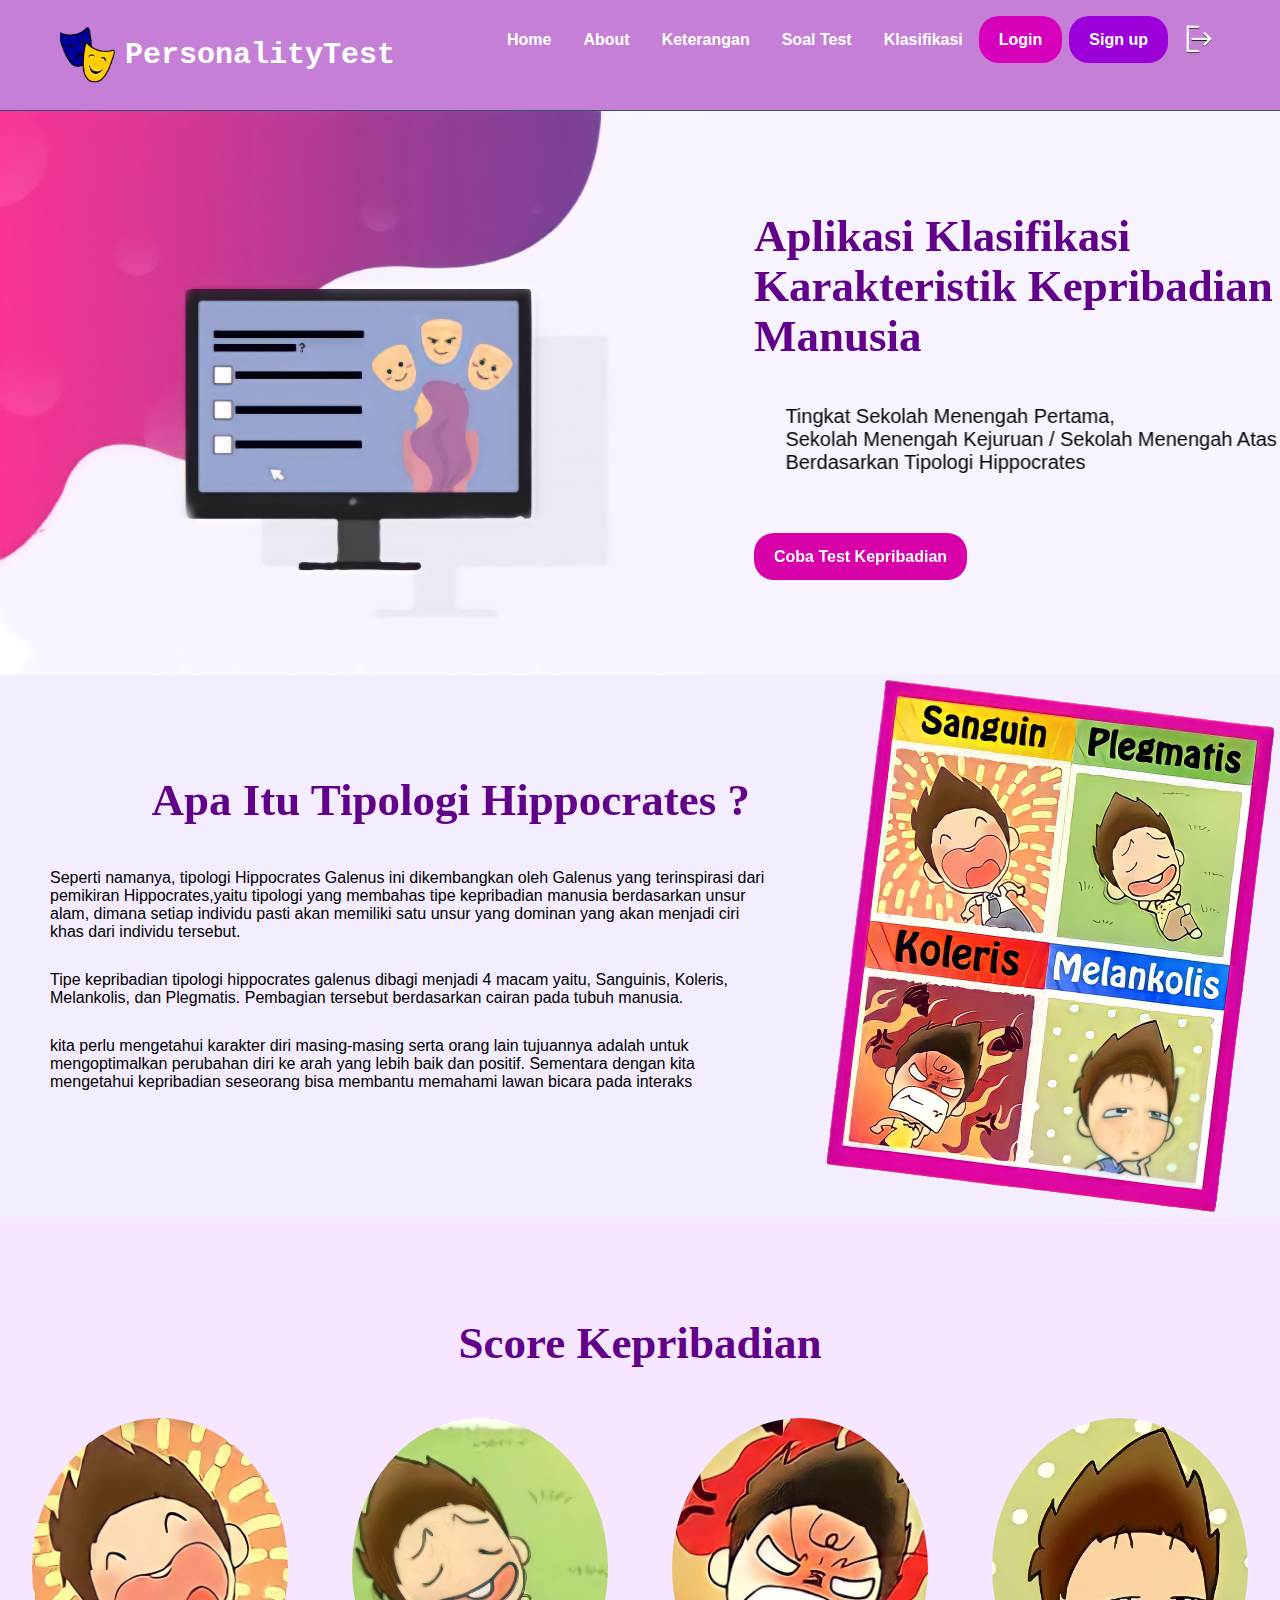
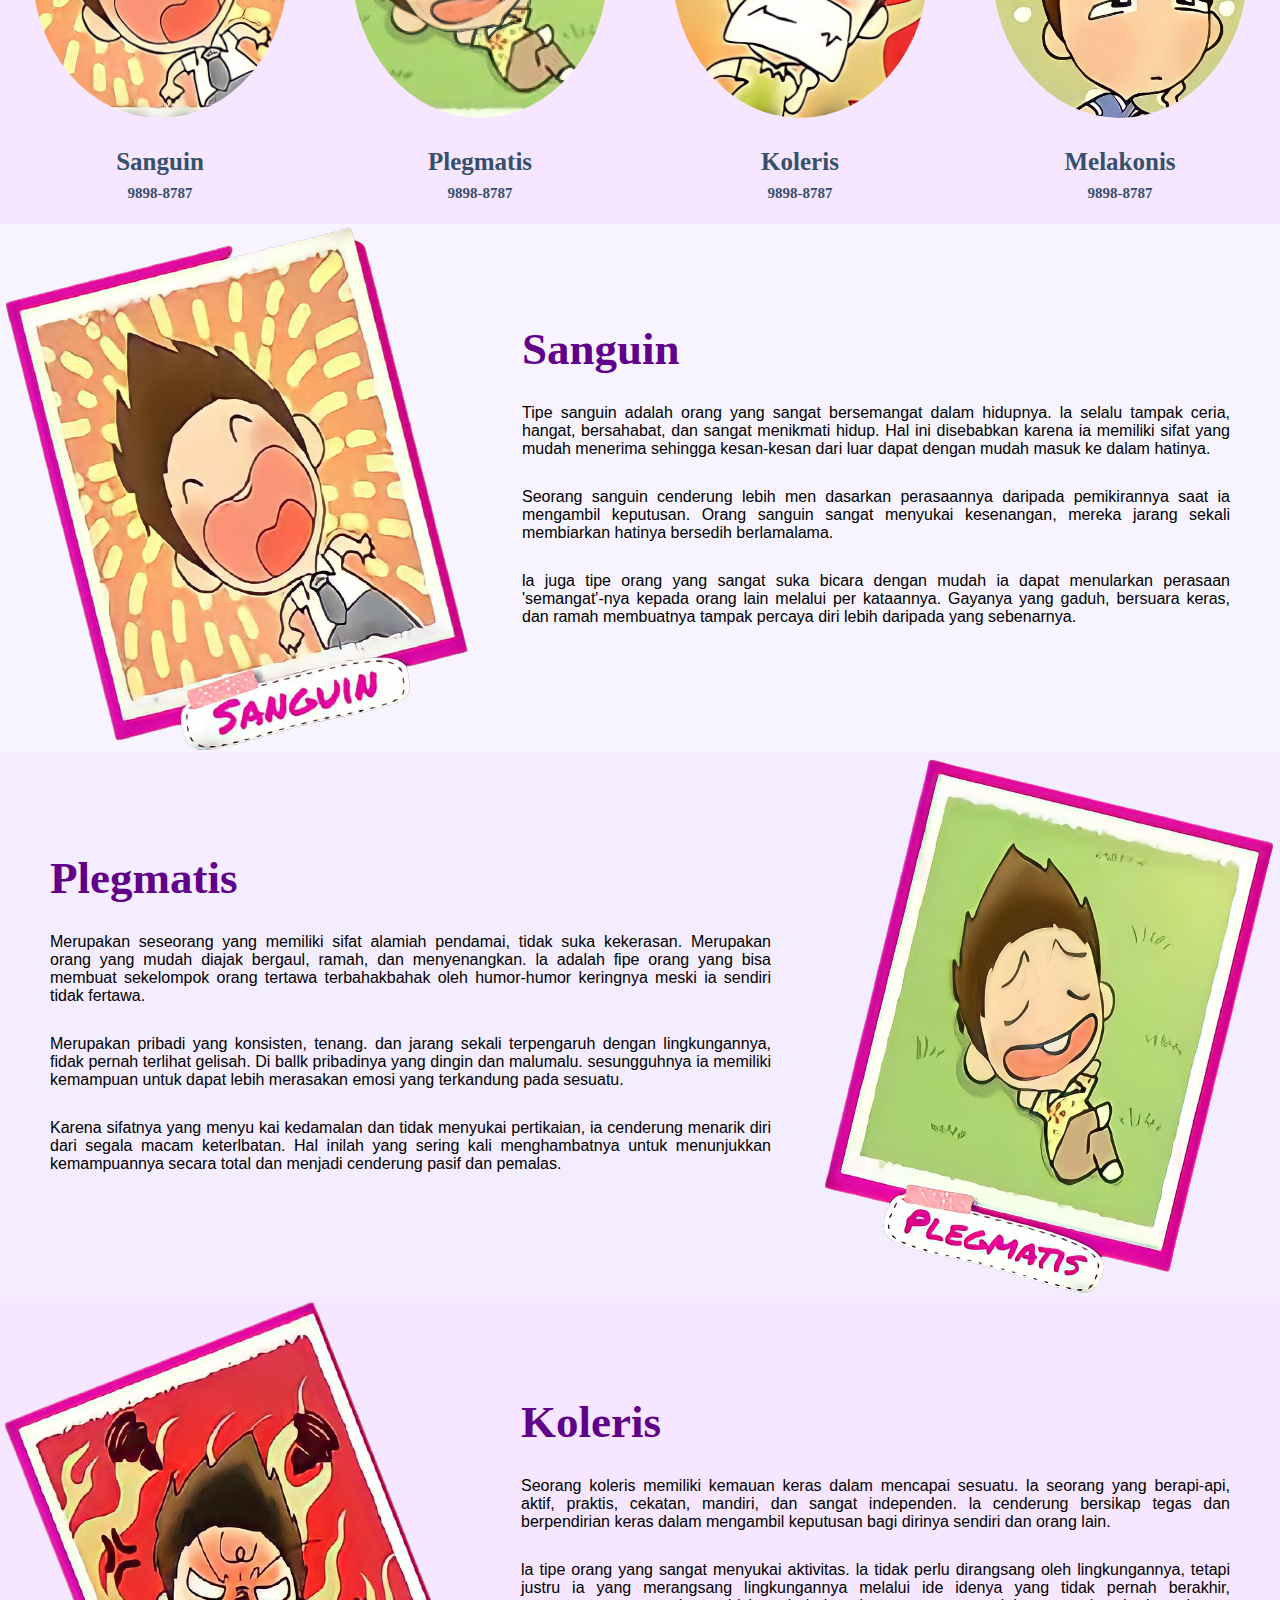
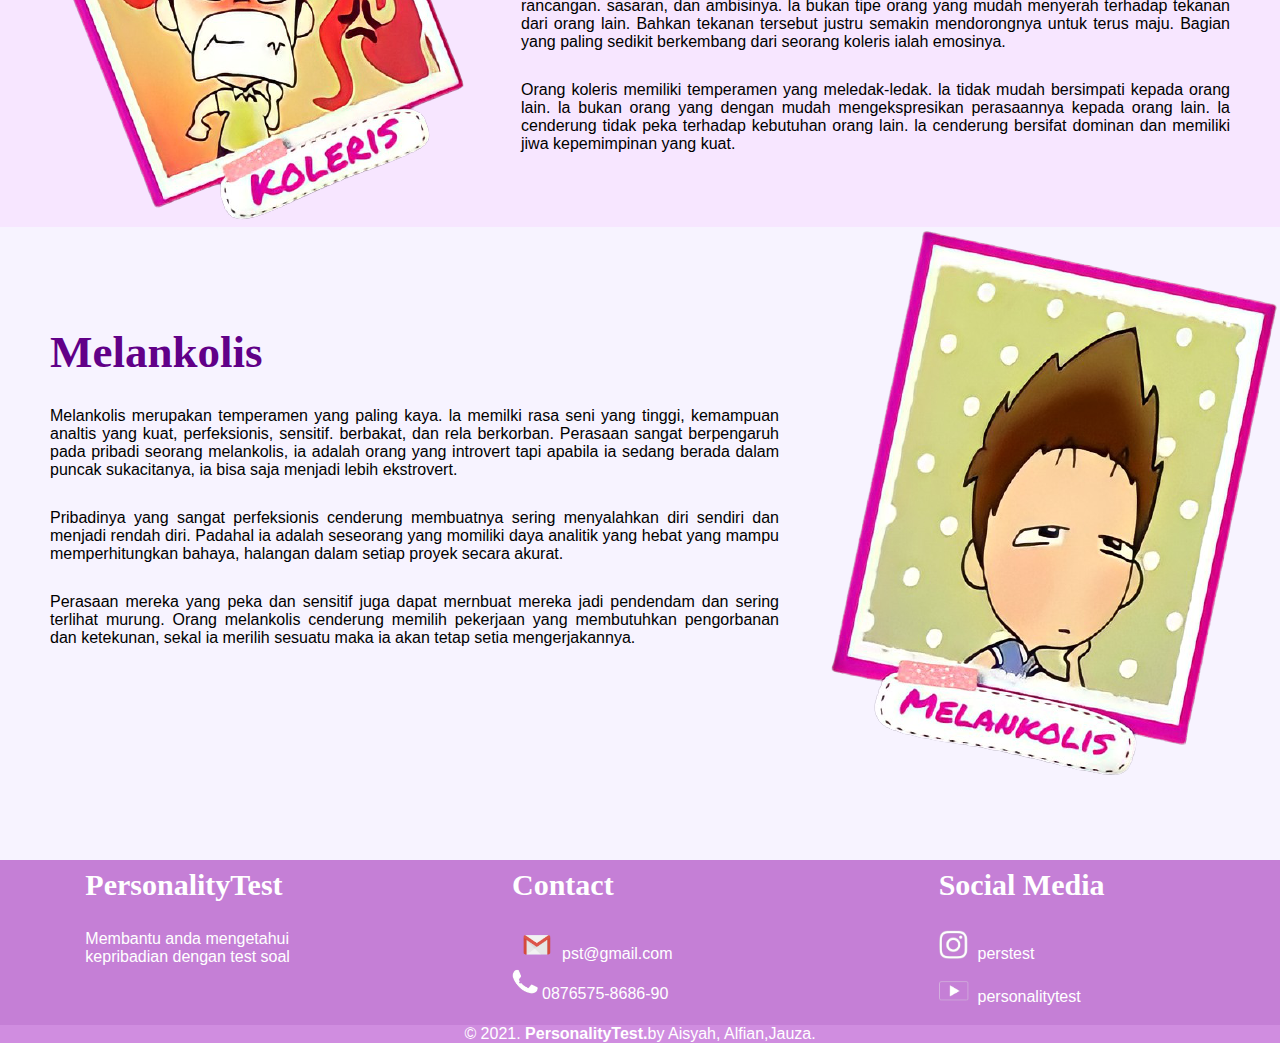
<file: index.html>
<!DOCTYPE html>
<html lang="en">

<head>
    <meta charset="UTF-8">
    <meta name="viewport" content="width=device-width, initial-scale=1.0">
    <title>PersonalityTest</title>
    <link rel="stylesheet" href="style.css">
    <link rel="stylesheet" href="https://cdnjs.cloudflare.com/ajax/libs/font-awesome/4.7.0/css/font-awesome.min.css">

</head>

<body style="background-color: rgb(247, 243, 255);">
    <nav>
        <div class="wrapper" style="background-color: rgb(197, 127, 214);">
            <div class="logo">
                <a href=''><img src="images/logo.png" alt="" width="55px" style="margin-left: 50px;"><span style="font-family: 'Courier New', Courier, monospace;color:white;">PersonalityTest</span></a>
            </div>
            <div class="menu">
                <ul>
                    <li><a href="">Home</a></li>
                    <li><a href="#courses">About</a></li>
                    <li><a href="#tutors">Keterangan</a></li>
                    <li><a href="soaltest.html">Soal Test</a></li>
                    <li><a href="klasifikasi.html">Klasifikasi</a></li>
                    <li><a href="login.html" class="tbl-biru" style="background-color: rgb(216, 1, 187);">Login</a></li>
                    <li><a href="signup.html" class="tbl-biru" style="background-color: rgb(155, 1, 216);margin-left:7px">Sign up</a></li>
                    <li>
                        <a href="index.html#home"><img src="images/logout.png" alt="" width="30px" style="margin-top: 23px;"></a>
                    </li>

                </ul>
            </div>
        </div>
    </nav>
    <div class="wrapper">
        <!-- untuk home -->
        <section id="home" style="background-color: rgb(247, 243, 255);">

            <img src="images/banner.jpg" style="width: 55%;">
            <div class="kolom">
                <marquee direction="left" behavior="slide" scrollamount="115" width="600px">
                    <h2 style="color: rgb(97, 0, 136);">Aplikasi Klasifikasi<br> Karakteristik Kepribadian <br>Manusia</h2>
                </marquee>
                <marquee direction="left" behavior="slide" scrollamount="80" width="800px">
                    <div class="animasi-teks">
                        <p style="font-size:20px">Tingkat Sekolah Menengah Pertama,<br> Sekolah Menengah Kejuruan / Sekolah Menengah Atas <br>Berdasarkan Tipologi Hippocrates
                            <p>
                </marquee>
                <marquee direction="left" behavior="slide" scrollamount="115" width="600px">
                    <span class="blink">  <p><a href="soaltest.html" class="tbl-pink" style="background-color: rgb(216, 1, 169);">Coba Test Kepribadian</a></p></span>
                    </div>
                </marquee>
        </section>

        <!-- untuk courses -->
        <section id="courses" style="background-color: rgb(244, 236, 255);">

            <div class="kolom">
                <marquee direction="right" behavior="slide" scrollamount="115" width="700px">
                    <h2 style="color: rgb(97, 0, 136);">Apa Itu Tipologi Hippocrates ?</h2>
                </marquee>

                <p>Seperti namanya, tipologi Hippocrates Galenus ini dikembangkan oleh Galenus yang terinspirasi dari pemikiran Hippocrates,yaitu tipologi yang membahas tipe kepribadian manusia berdasarkan unsur alam, dimana setiap individu pasti akan memiliki
                    satu unsur yang dominan yang akan menjadi ciri khas dari individu tersebut.</p>
                <p>Tipe kepribadian tipologi hippocrates galenus dibagi menjadi 4 macam yaitu, Sanguinis, Koleris, Melankolis, dan Plegmatis. Pembagian tersebut berdasarkan cairan pada tubuh manusia.</p>
                <p>kita perlu mengetahui karakter diri masing-masing serta orang lain tujuannya adalah untuk mengoptimalkan perubahan diri ke arah yang lebih baik dan positif. Sementara dengan kita mengetahui kepribadian seseorang bisa membantu memahami
                    lawan bicara pada interaks</p>

            </div>
            <img src="images/kp.png" style="height:50% ;">
        </section>

        <!-- untuk tutors -->
        <section id="tutors" style="background-color: rgb(247, 230, 255);">
            <div class="tengah">
                <div class="kolom">

                    <h2 style="color: rgb(97, 0, 136);">Score Kepribadian</h2>

                </div>

                <div class=" tutor-list ">
                    <div class="kartu-tutor ">
                        <span class="blink">
                        <div class="img-hover-zoom">
                            <a href="#sanguin">
                                <img src="images/1.jpg" />
                            </a>
                           
                        </div>
                        <p>Sanguin<br><span style="font-weight: 100px;
                            font-size: 15px;">9898-8787</span></p>
                    </div>
                    <div class="kartu-tutor ">
                        <span class="blink">
                        <div class="img-hover-zoom">
                            <a href="#plegmantis">
                                <img src="images/2.jpg" />
                            </a>
                        </div>
                        </span>

                        <p>Plegmatis<br><span style="font-weight: 100px;
                            font-size: 15px;">9898-8787</span></p>

                    </div>
                    <div class="kartu-tutor ">
                        <span class="blink">
                        <div class="img-hover-zoom">
                            <a href="#koleris">
                                <img src="images/3.jpg" /></a>
                        </div>
                        </span>
                        <p>Koleris<br><span style="font-weight: 100px;
                            font-size: 15px;">9898-8787</span></p>
                    </div>
                    <div class="kartu-tutor ">
                        <span class="blink">
                        <div class="img-hover-zoom">
                            <a href="#melankolis">
                                <img src="images/4.jpg" />
                            </a>
                        </div>
                        </span>
                        <p>Melakonis<br><span style="font-weight: 100px;
                            font-size: 15px;">9898-8787</span></p>
                    </div>
                </div>
            </div>
        </section>

        <!-- untuk sanguin -->
        <section id="sanguin" style="background-color: rgb(247, 243, 255);height:50% ;">
            <img src="images/sanguin.png" style="height:50% ;">
            <div class="kolom">

                <h2 style="color: rgb(97, 0, 136);">Sanguin</h2>


                <p style="text-align: justify;">Tipe sanguin adalah orang yang sangat bersemangat dalam hidupnya. la selalu tampak ceria, hangat, bersahabat, dan sangat menikmati hidup. Hal ini disebabkan karena ia memiliki sifat yang mudah menerima sehingga kesan-kesan dari luar dapat
                    dengan mudah masuk ke dalam hatinya.</p>
                <p style="text-align: justify;">Seorang sanguin cenderung lebih men dasarkan perasaannya daripada pemikirannya saat ia mengambil keputusan. Orang sanguin sangat menyukai kesenangan, mereka jarang sekali membiarkan hatinya bersedih berlamalama.</p>
                <p style="text-align: justify;">la juga tipe orang yang sangat suka bicara dengan mudah ia dapat menularkan perasaan 'semangat'-nya kepada orang lain melalui per kataannya. Gayanya yang gaduh, bersuara keras, dan ramah membuatnya tampak percaya diri lebih daripada yang
                    sebenarnya.
                </p>

            </div>

        </section>


        <!-- untuk plegmantis -->
        <section id="plegmantis" style="background-color: rgb(244, 236, 255);height:50% ;">

            <div class="kolom">

                <h2 style="color: rgb(97, 0, 136);">Plegmatis</h2>

                <p style="text-align: justify;">Merupakan seseorang yang memiliki sifat alamiah pendamai, tidak suka kekerasan. Merupakan orang yang mudah diajak bergaul, ramah, dan menyenangkan. la adalah fipe orang yang bisa membuat sekelompok orang tertawa terbahakbahak oleh humor-humor
                    keringnya meski ia sendiri tidak fertawa. </p>
                <p style="text-align: justify;">Merupakan pribadi yang konsisten, tenang. dan jarang sekali terpengaruh dengan lingkungannya, fidak pernah terlihat gelisah. Di ballk pribadinya yang dingin dan malumalu. sesungguhnya ia memiliki kemampuan untuk dapat lebih merasakan emosi
                    yang terkandung pada sesuatu.</p>
                <p style="text-align: justify;"> Karena sifatnya yang menyu kai kedamalan dan tidak menyukai pertikaian, ia cenderung menarik diri dari segala macam keterlbatan. Hal inilah yang sering kali menghambatnya untuk menunjukkan kemampuannya secara total dan menjadi cenderung
                    pasif dan pemalas.</p>
                </p>

            </div>
            <img src="images/plegmantis.png" style="height:50% ;">
        </section>

        <!-- untuk koleris -->
        <section id="koleris" style="background-color: rgb(247, 230, 255);height:50% ;">
            <img src="images/koleris.png" style="height:50% ;">
            <div class="kolom">

                <h2 style="color: rgb(97, 0, 136);">Koleris</h2>

                <p style="text-align: justify;"> Seorang koleris memiliki kemauan keras dalam mencapai sesuatu. la seorang yang berapi-api, aktif, praktis, cekatan, mandiri, dan sangat independen. la cenderung bersikap tegas dan berpendirian keras dalam mengambil keputusan bagi dirinya
                    sendiri dan orang lain. </p>
                <p style="text-align: justify;">la tipe orang yang sangat menyukai aktivitas. la tidak perlu dirangsang oleh lingkungannya, tetapi justru ia yang merangsang lingkungannya melalui ide idenya yang tidak pernah berakhir, rancangan. sasaran, dan ambisinya. la bukan tipe
                    orang yang mudah menyerah terhadap tekanan dari orang lain. Bahkan tekanan tersebut justru semakin mendorongnya untuk terus maju. Bagian yang paling sedikit berkembang dari seorang koleris ialah emosinya.</p>
                <p style="text-align: justify;">Orang koleris memiliki temperamen yang meledak-ledak. la tidak mudah bersimpati kepada orang lain. la bukan orang yang dengan mudah mengekspresikan perasaannya kepada orang lain. la cenderung tidak peka terhadap kebutuhan orang lain. la
                    cenderung bersifat dominan dan memiliki jiwa kepemimpinan yang kuat.
                </p>
            </div>

        </section>


        <!-- untuk melankolis -->
        <section id="melankolis" style="background-color: rgb(247, 243, 255);height:50% ;">

            <div class="kolom">

                <h2 style="color: rgb(97, 0, 136);">Melankolis</h2>

                <p style="text-align: justify;"> Melankolis merupakan temperamen yang paling kaya. la memilki rasa seni yang tinggi, kemampuan analtis yang kuat, perfeksionis, sensitif. berbakat, dan rela berkorban. Perasaan sangat berpengaruh pada pribadi seorang melankolis, ia adalah
                    orang yang introvert tapi apabila ia sedang berada dalam puncak sukacitanya, ia bisa saja menjadi lebih ekstrovert.</p>
                <p style="text-align: justify;"> Pribadinya yang sangat perfeksionis cenderung membuatnya sering menyalahkan diri sendiri dan menjadi rendah diri. Padahal ia adalah seseorang yang momiliki daya analitik yang hebat yang mampu memperhitungkan bahaya, halangan dalam setiap
                    proyek secara akurat.</p>
                <p style="text-align: justify;"> Perasaan mereka yang peka dan sensitif juga dapat mernbuat mereka jadi pendendam dan sering terlihat murung. Orang melankolis cenderung memilih pekerjaan yang membutuhkan pengorbanan dan ketekunan, sekal ia merilih sesuatu maka ia akan
                    tetap setia mengerjakannya.
                </p>
            </div>
            <img src="images/melankolis.png" style="height:50% ;">
        </section>





        <div id="contact " style="background-color: rgb(197, 127, 214);">
            <div class="wrapper ">
                <div class="footer ">
                    <div class="footer-section ">
                        <h3>PersonalityTest</h3>
                        Membantu anda mengetahui kepribadian dengan test soal
                    </div>
                    <div class="footer-section ">
                        <h3>Contact</h3>

                        <img src="images/email.png" alt="" width="50px;"><a href="" style="color:white">pst@gmail.com</a><br>
                        <img src="images/tlp.png" alt="" width="30px;"><a href="" style="color:white">0876575-8686-90</a>
                    </div>

                    <div class="footer-section ">
                        <h3>Social Media</h3>
                        <img src="images/ig.png" alt="" width="30px"><a href="" style="color:white">&nbsp; perstest</a><br><br>
                        <img src="images/yt.png" alt="" width="30px"><a href="" style="color:white">&nbsp; personalitytest</a>
                    </div>
                </div>
            </div>
        </div>

        <div id="copyright ">
            <div class="wrapper " style="  color: white;
            background-color: rgb(208, 141, 224);   text-align: center;">
                &copy; 2021. <b>PersonalityTest.</b>by Aisyah, Alfian,Jauza.
            </div>
        </div>

</body>

</html>
</file>
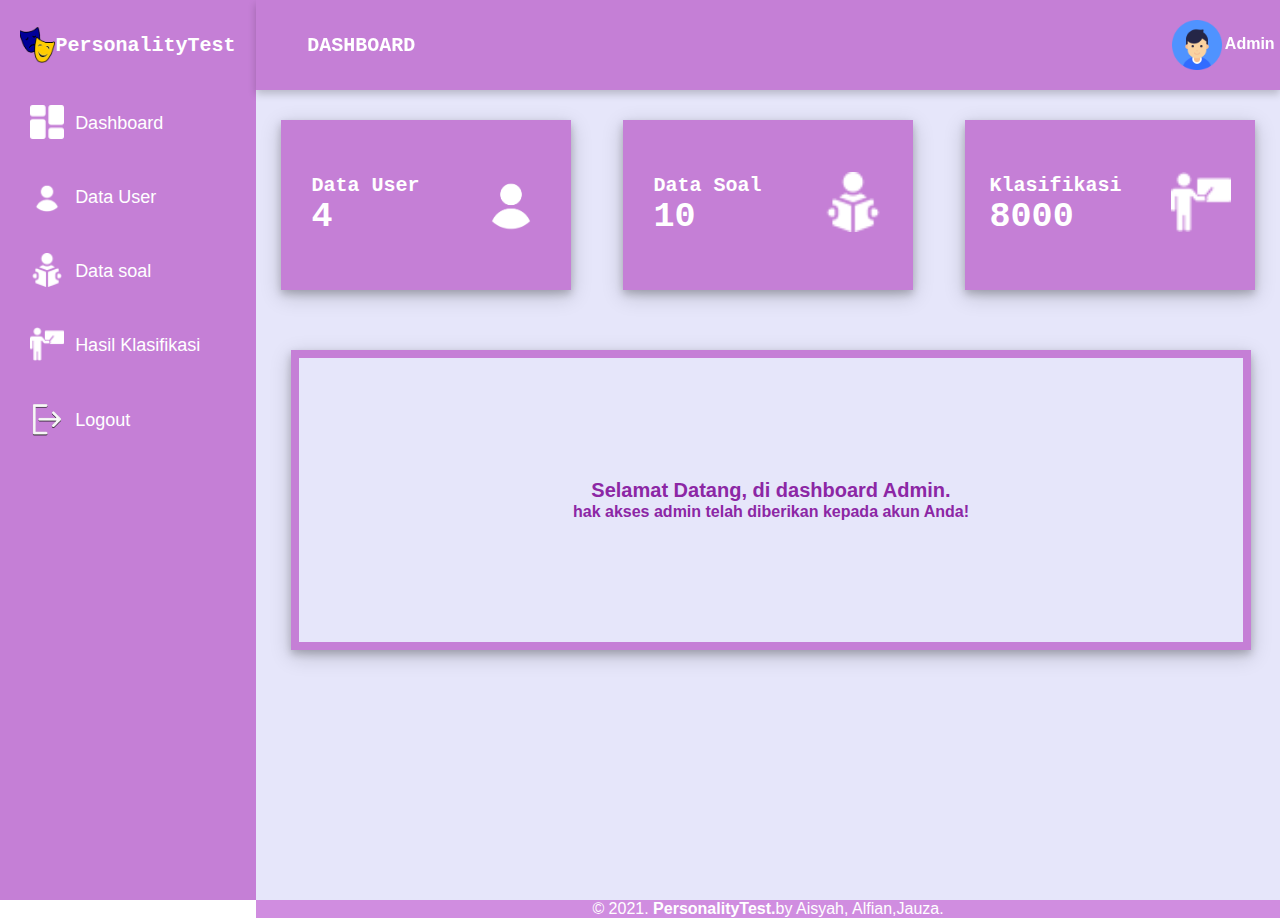
<file: dashboard.html>
<!DOCTYPE html>
<html lang="en">

<head>
    <meta charset="UTF-8">
    <meta http-equiv="X-UA-Compatible" content="IE=edge">
    <meta name="viewport" content="width=device-width, initial-scale=1.0">
    <link rel="stylesheet" href="styleadmin.css">
    <title>Admin PersonalityTest</title>
</head>

<body>
    <div class="side-menu">
        <div class="brand-name">
            <img src="images/logo.png" width="35px">
            <h1>PersonalityTest</h1>
        </div>

        <ul>
            <li><img src="images/dashboard (2).png" width="34px"><a href="dashboard.html">&nbsp; <span>Dashboard</span></a></li>
            <li><img src="images/userlogo.png" width="34px"><a href="datauser.html">&nbsp; <span>Data User</span></a></li>
            <li><img src="images/datasoal.png" width="34px"><a href="datasoal.html">&nbsp; <span>Data soal</span></a></li>
            <li><img src="images/klasifikasi.png" width="34px"><a href="hasilklasifikasi.html">&nbsp; <span>Hasil Klasifikasi</span></a></li>
            <li><img src="images/logout.png" width="34px"><a href="index.html">&nbsp; <span>Logout</span></a></li>

        </ul>
    </div>
    <div class="container">
        <div class="header">
            <div class="nav">
                <h1>DASHBOARD</h1>
                <div class="user">
                    <div class="img-case">
                        <p><b>Admin</b></p>
                        <img src="images/admin.png" alt="">
                    </div>
                </div>
            </div>
        </div>
        <div class="content">
            <div class="cards">
                <div class="card">
                    <div class="box">
                        <h1>Data User</h1>
                        <h3>4</h3>
                    </div>
                    <div class="icon-case">
                        <img src="images/userlogo.png" width="60px">
                    </div>
                </div>
                <div class="card">
                    <div class="box">
                        <h1>Data Soal</h1>
                        <h3>10</h3>
                    </div>
                    <div class="icon-case">
                        <img src="images/datasoal.png" width="60px">
                    </div>
                </div>
                <div class="card">
                    <div class="box">
                        <h1>Klasifikasi</h1>
                        <h3>8000</h3>
                    </div>
                    <div class="icon-case">
                        <img src="images/klasifikasi.png" width="60px">
                    </div>
                </div>
                <div class="row">
                    <div class="card">
                        <div class="box">
                            <h1><b>Selamat Datang, di dashboard Admin.</b></h1>
                            <h4>hak akses admin telah diberikan kepada akun Anda!</h4>
                        </div>
                    </div>
                </div>
            </div>
        </div>

        <div id="copyright ">
            <div class="wrapper" style="  color: white;
            background-color: rgb(208, 141, 224);   text-align: center;">
                &copy; 2021. <b>PersonalityTest.</b>by Aisyah, Alfian,Jauza.
            </div>
        </div>
    </div>

</body>

</html>
</file>
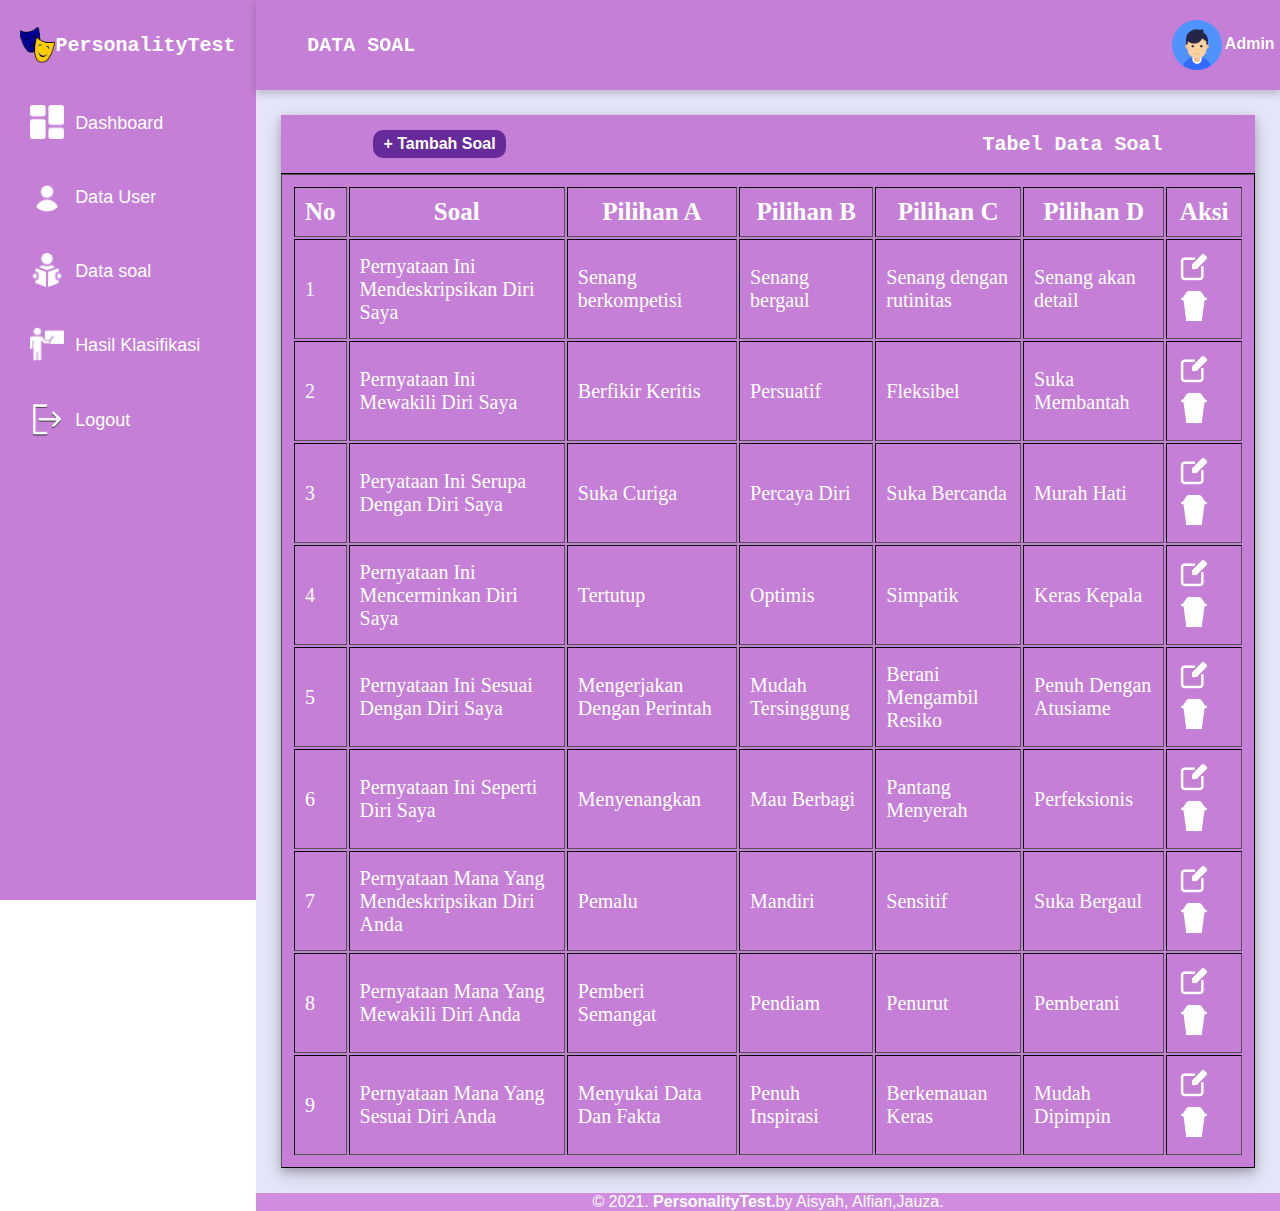
<file: datasoal.html>
<!DOCTYPE html>
<html lang="en">

<head>
    <meta charset="UTF-8">
    <meta http-equiv="X-UA-Compatible" content="IE=edge">
    <meta name="viewport" content="width=device-width, initial-scale=1.0">
    <link rel="stylesheet" href="styleadmin.css">
    <title>Admin PersonalityTest</title>
</head>

<body>
    <div class="side-menu">
        <div class="brand-name">
            <img src="images/logo.png" width="35px">
            <h1>PersonalityTest</h1>
        </div>
        <ul>
            <li><img src="images/dashboard (2).png" width="34px"><a href="dashboard.html">&nbsp; <span>Dashboard</span></a></li>
            <li><img src="images/userlogo.png" width="34px"><a href="datauser.html">&nbsp; <span>Data User</span></a></li>
            <li><img src="images/datasoal.png" width="34px"><a href="datasoal.html">&nbsp; <span>Data soal</span></a></li>
            <li><img src="images/klasifikasi.png" width="34px"><a href="hasilklasifikasi.html">&nbsp; <span>Hasil Klasifikasi</span></a></li>
            <li><img src="images/logout.png" width="34px"><a href="index.html">&nbsp; <span>Logout</span></a></li>
        </ul>
    </div>
    <div class="container">
        <div class="header">
            <div class="nav">
                <h1>DATA SOAL</h1>
                <div class="user">
                    <div class="img-case">
                        <p><b>Admin</b></p>
                        <img src="images/admin.png" alt="">
                    </div>
                </div>
            </div>
        </div>
        <div class="content">
            <div class="content-2">
                <div class="table-user">
                    <div class="title">
                        <a href="tambahsoal.html" class="tbl-violet" style="margin-right: 50%; background: #662a9b; border-radius: 10px; padding: 5px 10px 5px 10px; cursor: pointer; font-weight: bold;">+ Tambah Soal</a>
                        <h2>Tabel Data Soal</h2>
                    </div>
                    <table border="1">
                        <tr>
                            <th>No</th>
                            <th>Soal</th>
                            <th>Pilihan A</th>
                            <th>Pilihan B</th>
                            <th>Pilihan C</th>
                            <th>Pilihan D</th>
                            <th colaspan="2">Aksi</th>
                        </tr>
                        <tr>
                            <td>1</td>
                            <td>Pernyataan Ini Mendeskripsikan Diri Saya</td>
                            <td>Senang berkompetisi</td>
                            <td>Senang bergaul</td>
                            <td>Senang dengan rutinitas</td>
                            <td>Senang akan detail</td>
                            <td colspan="2">
                                <a href="edit.html"><img src="images/ubah.png" width="34px"></a>
                                <a href="datasoal.html"><img src=" images/hapus.png " width="34px "></a>
                                </a>
                            </td>
                        </tr>
                        <tr>
                            <td>2</td>
                            <td>Pernyataan Ini Mewakili Diri Saya</td>
                            <td>Berfikir Keritis</td>
                            <td>Persuatif</td>
                            <td>Fleksibel</td>
                            <td>Suka Membantah</td>
                            <td>
                                <a href="edit.html"><img src="images/ubah.png" width="34px"></a>
                                <a href="datasoal.html"><img src="images/hapus.png" width="34px"></a>
                                </a>
                            </td>
                        </tr>
                        <tr>
                            <td>3</td>
                            <td>Peryataan Ini Serupa Dengan Diri Saya</td>
                            <td>Suka Curiga</td>
                            <td>Percaya Diri</td>
                            <td>Suka Bercanda</td>
                            <td>Murah Hati</td>
                            <td>
                                <a href="edit.html"><img src="images/ubah.png" width="34px"></a>
                                <a href="datasoal.html"><img src="images/hapus.png" width="34px"></a>
                                </a>
                            </td>
                        </tr>
                        <tr>
                            <td>4</td>
                            <td>Pernyataan Ini Mencerminkan Diri Saya</td>
                            <td>Tertutup</td>
                            <td>Optimis</td>
                            <td>Simpatik</td>
                            <td>Keras Kepala</td>
                            <td>
                                <a href="edit.html"><img src="images/ubah.png" width="34px"></a>
                                <a href="datasoal.html"><img src="images/hapus.png" width="34px"></a>
                                </a>
                            </td>
                        </tr>
                        <tr>
                            <td>5</td>
                            <td>Pernyataan Ini Sesuai Dengan Diri Saya</td>
                            <td>Mengerjakan Dengan Perintah</td>
                            <td>Mudah Tersinggung</td>
                            <td>Berani Mengambil Resiko</td>
                            <td>Penuh Dengan Atusiame</td>
                            <td>
                                <a href="edit.html"><img src="images/ubah.png" width="34px"></a>
                                <a href="datasoal.html"><img src="images/hapus.png" width="34px"></a>
                                </a>
                            </td>
                        </tr>
                        <tr>
                            <td>6</td>
                            <td>Pernyataan Ini Seperti Diri Saya</td>
                            <td>Menyenangkan</td>
                            <td>Mau Berbagi</td>
                            <td>Pantang Menyerah</td>
                            <td>Perfeksionis</td>
                            <td>
                                <a href="edit.html"><img src="images/ubah.png" width="34px"></a>
                                <a href="datasoal.html"><img src="images/hapus.png" width="34px"></a>
                                </a>
                            </td>
                        </tr>
                        <tr>
                            <td>7</td>
                            <td>Pernyataan Mana Yang Mendeskripsikan Diri Anda</td>
                            <td>Pemalu</td>
                            <td>Mandiri</td>
                            <td>Sensitif</td>
                            <td>Suka Bergaul</td>
                            <td>
                                <a href="edit.html"><img src="images/ubah.png" width="34px"></a>
                                <a href="datasoal.html"><img src="images/hapus.png" width="34px"></a>
                                </a>
                            </td>
                        </tr>
                        <tr>
                            <td>8</td>
                            <td>Pernyataan Mana Yang Mewakili Diri Anda</td>
                            <td>Pemberi Semangat</td>
                            <td>Pendiam</td>
                            <td>Penurut</td>
                            <td>Pemberani</td>
                            <td>
                                <a href="edit.html"><img src="images/ubah.png" width="34px"></a>
                                <a href="datasoal.html"><img src="images/hapus.png" width="34px"></a>
                                </a>
                            </td>
                        </tr>
                        <tr>
                            <td>9</td>
                            <td>Pernyataan Mana Yang Sesuai Diri Anda</td>
                            <td>Menyukai Data Dan Fakta</td>
                            <td>Penuh Inspirasi</td>
                            <td>Berkemauan Keras</td>
                            <td>Mudah Dipimpin</td>
                            <td>
                                <a href="edit.html"><img src="images/ubah.png" width="34px"></a>
                                <a href="datasoal.html"><img src="images/hapus.png" width="34px"></a>
                                </a>
                            </td>
                        </tr>
                    </table>
                </div>
            </div>
        </div>
        <div id="copyright ">
            <div class="wrapper " style="  color: white;
            background-color: rgb(208, 141, 224);   text-align: center;">
                &copy; 2021. <b>PersonalityTest.</b>by Aisyah, Alfian,Jauza.
            </div>
        </div>
    </div>
</body>

</html>
</file>
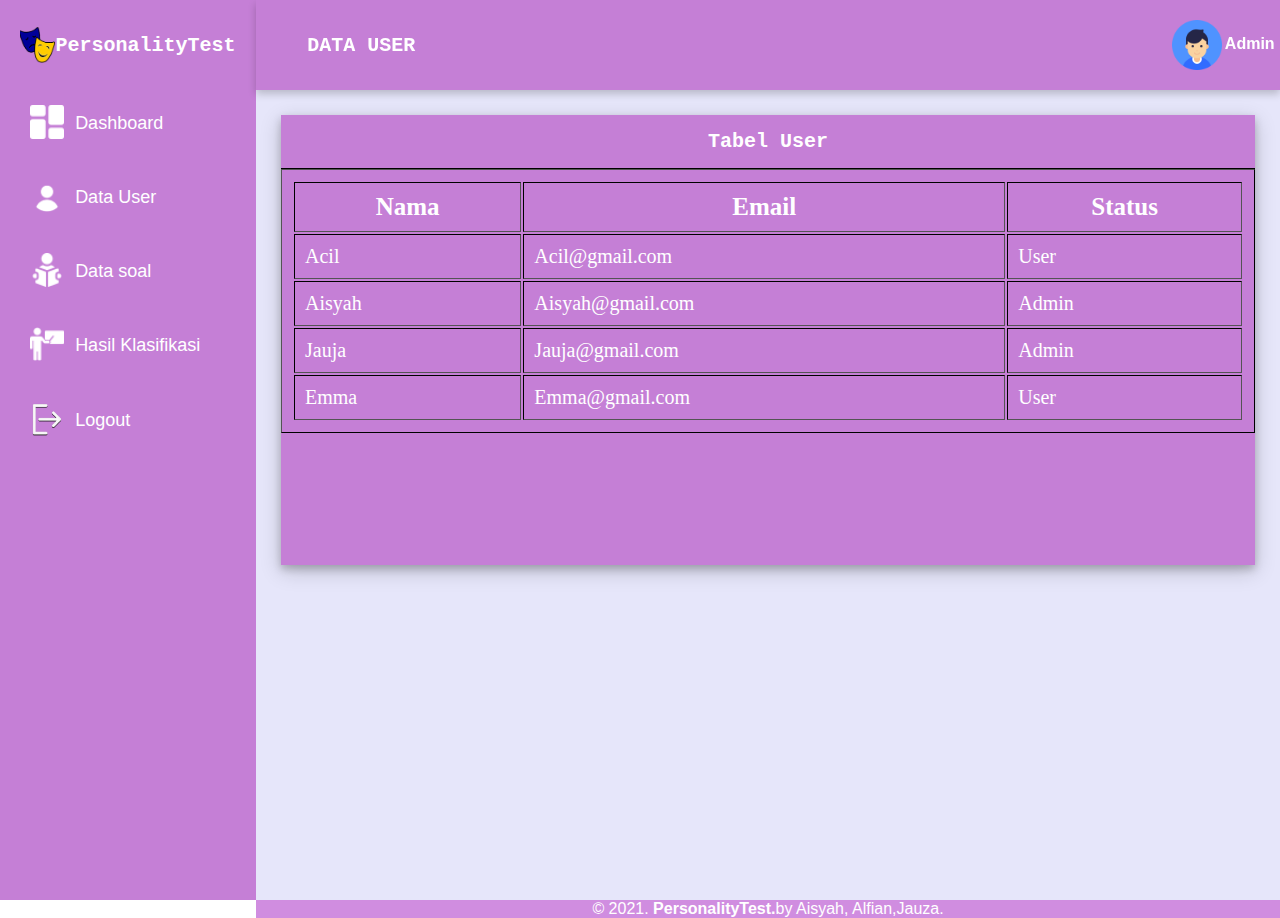
<file: datauser.html>
<!DOCTYPE html>
<html lang="en">

<head>
    <meta charset="UTF-8">
    <meta http-equiv="X-UA-Compatible" content="IE=edge">
    <meta name="viewport" content="width=device-width, initial-scale=1.0">
    <link rel="stylesheet" href="styleadmin.css">
    <title>Admin PersonalityTest</title>
</head>

<body>
    <div class="side-menu">
        <div class="brand-name">
            <img src="images/logo.png" width="35px">
            <h1>PersonalityTest</h1>
        </div>
        <ul>
            <li><img src="images/dashboard (2).png" width="34px"><a href="dashboard.html">&nbsp; <span>Dashboard</span></a></li>
            <li><img src="images/userlogo.png" width="34px"><a href="datauser.html">&nbsp; <span>Data User</span></a></li>
            <li><img src="images/datasoal.png" width="34px"><a href="datasoal.html">&nbsp; <span>Data soal</span></a></li>
            <li><img src="images/klasifikasi.png" width="34px"><a href="hasilklasifikasi.html">&nbsp; <span>Hasil Klasifikasi</span></a></li>
            <li><img src="images/logout.png" width="34px"><a href="indexd.html">&nbsp; <span>Logout</span></a></li>
        </ul>
    </div>
    <div class="container">
        <div class="header">
            <div class="nav">
                <h1>DATA USER</h1>
                <div class="user">
                    <div class="img-case">
                        <p><b>Admin</b></p>
                        <img src="images/admin.png" alt="">
                    </div>
                </div>
            </div>
        </div>
        <div class="content">
            <div class="content-2">
                <div class="table-user">
                    <div class="title">
                        <h2>Tabel User</h2>
                    </div>
                    <table border="1">
                        <tr>
                            <th>Nama</th>
                            <th>Email</th>
                            <th>Status</th>
                        </tr>
                        <tr>
                            <td>Acil</td>
                            <td>Acil@gmail.com</td>
                            <td>User</td>
                        </tr>
                        <tr>
                            <td>Aisyah</td>
                            <td>Aisyah@gmail.com</td>
                            <td>Admin</td>
                        </tr>
                        <tr>
                            <td>Jauja</td>
                            <td>Jauja@gmail.com</td>
                            <td>Admin</td>
                        </tr>
                        <tr>
                            <td>Emma</td>
                            <td>Emma@gmail.com</td>
                            <td>User</td>
                        </tr>
                    </table>
                </div>
            </div>
        </div>
        <div id="copyright ">
            <div class="wrapper " style="  color: white;
            background-color: rgb(208, 141, 224);   text-align: center;">
                &copy; 2021. <b>PersonalityTest.</b>by Aisyah, Alfian,Jauza.
            </div>
        </div>
    </div>
</body>

</html>
</file>
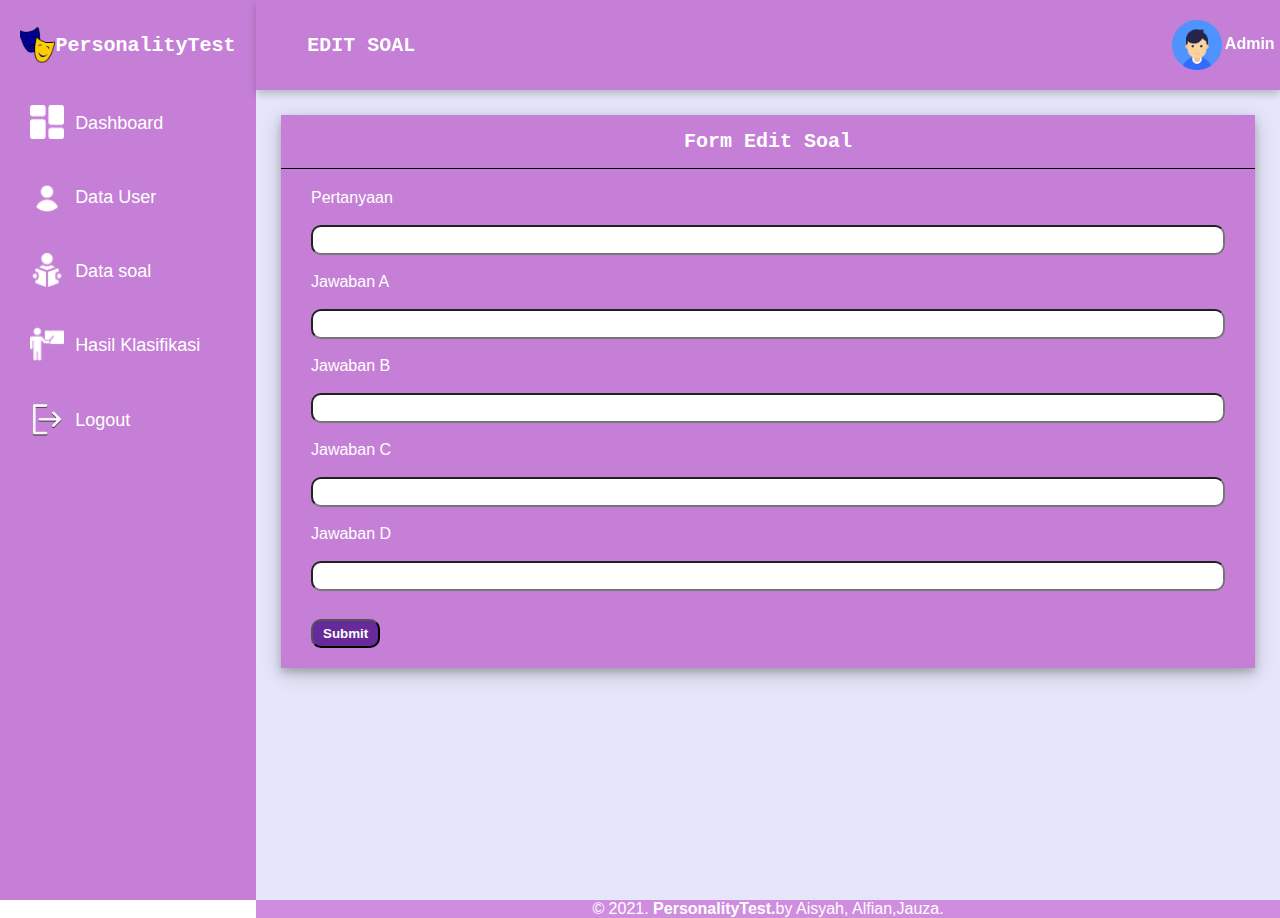
<file: edit.html>
<!DOCTYPE html>
<html lang="en">

<head>
    <meta charset="UTF-8">
    <meta http-equiv="X-UA-Compatible" content="IE=edge">
    <meta name="viewport" content="width=device-width, initial-scale=1.0">
    <link rel="stylesheet" href="styleadmin.css">
    <title>Admin PersonalityTest</title>
</head>

<body>
    <div class="side-menu">
        <div class="brand-name">
            <img src="images/logo.png" width="35px">
            <h1>PersonalityTest</h1>
        </div>
        <ul>
            <li><img src="images/dashboard (2).png" width="34px"><a href="dashboard.html">&nbsp; <span>Dashboard</span></a></li>
            <li><img src="images/userlogo.png" width="34px"><a href="datauser.html">&nbsp; <span>Data User</span></a></li>
            <li><img src="images/datasoal.png" width="34px"><a href="datasoal.html">&nbsp; <span>Data soal</span></a></li>
            <li><img src="images/klasifikasi.png" width="34px"><a href="hasilklasifikasi.html">&nbsp; <span>Hasil Klasifikasi</span></a></li>
            <li><img src="images/logout.png" width="34px"><a href="index.html">&nbsp; <span>Logout</span></a></li>
        </ul>
    </div>
    <div class="container">
        <div class="header">
            <div class="nav">
                <h1>EDIT SOAL</h1>
                <div class="user">
                    <div class="img-case">
                        <p><b>Admin</b></p>
                        <img src="images/admin.png" alt="">
                    </div>
                </div>
            </div>
        </div>
        <div class="content">
            <div class="content-2">
                <div class="table-user">
                    <div class="title">
                        <h2>Form Edit Soal</h2>
                    </div>
                    <form action="datasoal.html" style="margin: 20px 30px 20px 30px;">
                        <label for="name" style="color: white;">Pertanyaan</label><br><br>
                        <input type="text" id="name" name="name" style="width: 100%; height: 30px; border-radius: 10px;"><br><br>
                        <label for="name" style="color: white;">Jawaban A</label><br><br>
                        <input type="text" id="name" name="name" style="width: 100%; height: 30px; border-radius: 10px;"><br><br>
                        <label for="name" style="color: white;">Jawaban B</label><br><br>
                        <input type="text" id="name" name="name" style="width: 100%; height: 30px; border-radius: 10px;"><br><br>
                        <label for="name" style="color: white;">Jawaban C</label><br><br>
                        <input type="text" id="name" name="name" style="width: 100%; height: 30px; border-radius: 10px;"><br><br>
                        <label for="name" style="color: white;">Jawaban D</label><br><br>
                        <input type="text" id="name" name="name" style="width: 100%; height: 30px; border-radius: 10px;"><br><br>
                        <input type="submit" value="Submit" style="color: white; background: #662a9b; border-radius: 10px; margin-top: 10px; padding: 5px 10px 5px 10px; cursor: pointer; font-weight: bold;">
                    </form>
                </div>
            </div>
        </div>
        <div id="copyright ">
            <div class="wrapper " style="  color: white;
            background-color: rgb(208, 141, 224);   text-align: center;">
                &copy; 2021. <b>PersonalityTest.</b>by Aisyah, Alfian,Jauza.
            </div>
        </div>
    </div>
</body>

</html>
</file>
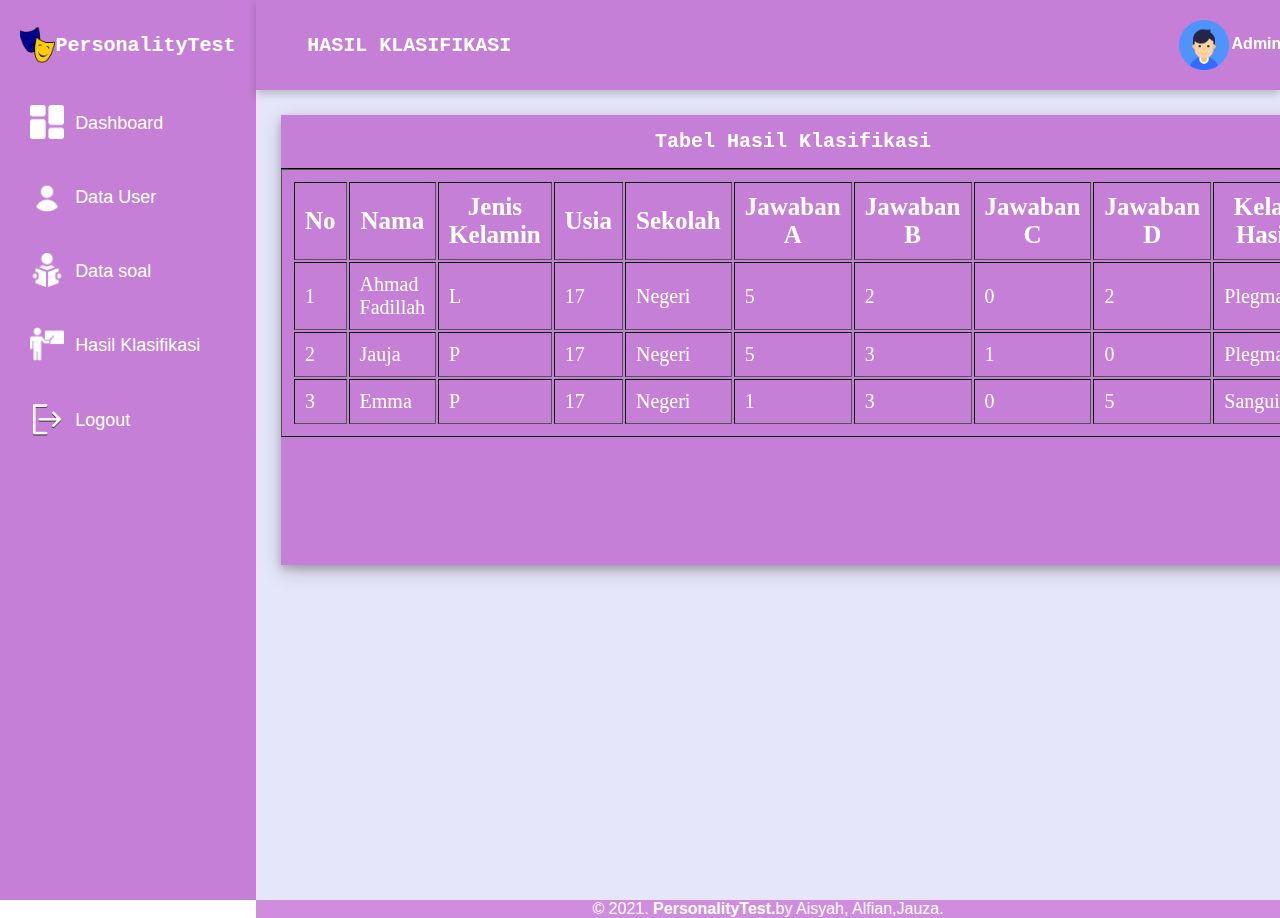
<file: hasilklasifikasi.html>
<!DOCTYPE html>
<html lang="en">

<head>
    <meta charset="UTF-8">
    <meta http-equiv="X-UA-Compatible" content="IE=edge">
    <meta name="viewport" content="width=device-width, initial-scale=1.0">
    <link rel="stylesheet" href="styleadmin.css">
    <title>Admin PersonalityTest</title>
</head>

<body>
    <div class="side-menu">
        <div class="brand-name">
            <img src="images/logo.png" width="35px">
            <h1>PersonalityTest</h1>
        </div>
        <ul>
            <li><img src="images/dashboard (2).png" width="34px"><a href="dashboard.html">&nbsp; <span>Dashboard</span></a></li>
            <li><img src="images/userlogo.png" width="34px"><a href="datauser.html">&nbsp; <span>Data User</span></a></li>
            <li><img src="images/datasoal.png" width="34px"><a href="datasoal.html">&nbsp; <span>Data soal</span></a></li>
            <li><img src="images/klasifikasi.png" width="34px"><a href="hasilklasifikasi.html">&nbsp; <span>Hasil Klasifikasi</span></a></li>
            <li><img src="images/logout.png" width="34px"><a href="index.html">&nbsp; <span>Logout</span></a></li>
        </ul>
    </div>
    <div class="container">
        <div class="header">
            <div class="nav">
                <h1>HASIL KLASIFIKASI</h1>
                <div class="user">
                    <div class="img-case">
                        <p><b>Admin</b></p>
                        <img src="images/admin.png" alt="">
                    </div>
                </div>
            </div>
        </div>
        <div class="content">
            <div class="content-2">
                <div class="table-user">
                    <div class="title">
                        <h2>Tabel Hasil Klasifikasi</h2>
                    </div>
                    <table border="1">
                        <tr>
                            <th>No</th>
                            <th>Nama</th>
                            <th>Jenis Kelamin</th>
                            <th>Usia</th>
                            <th>Sekolah</th>
                            <th>Jawaban A</th>
                            <th>Jawaban B</th>
                            <th>Jawaban C</th>
                            <th>Jawaban D</th>
                            <th>Kelas Hasil</th>
                        </tr>
                        <tr>
                            <td>1</td>
                            <td>Ahmad Fadillah</td>
                            <td>L</td>
                            <td>17</td>
                            <td>Negeri</td>
                            <td>5</td>
                            <td>2</td>
                            <td>0</td>
                            <td>2</td>
                            <td>Plegmatis</td>
                        </tr>
                        <tr>
                            <td>2</td>
                            <td>Jauja</td>
                            <td>P</td>
                            <td>17</td>
                            <td>Negeri</td>
                            <td>5</td>
                            <td>3</td>
                            <td>1</td>
                            <td>0</td>
                            <td>Plegmatis</td>
                        </tr>
                        <tr>
                            <td>3</td>
                            <td>Emma</td>
                            <td>P</td>
                            <td>17</td>
                            <td>Negeri</td>
                            <td>1</td>
                            <td>3</td>
                            <td>0</td>
                            <td>5</td>
                            <td>Sanguin</td>
                        </tr>
                    </table>
                </div>
            </div>
        </div>
        <div id="copyright ">
            <div class="wrapper " style="  color: white;
            background-color: rgb(208, 141, 224);   text-align: center;">
                &copy; 2021. <b>PersonalityTest.</b>by Aisyah, Alfian,Jauza.
            </div>
        </div>
    </div>
</body>

</html>
</file>
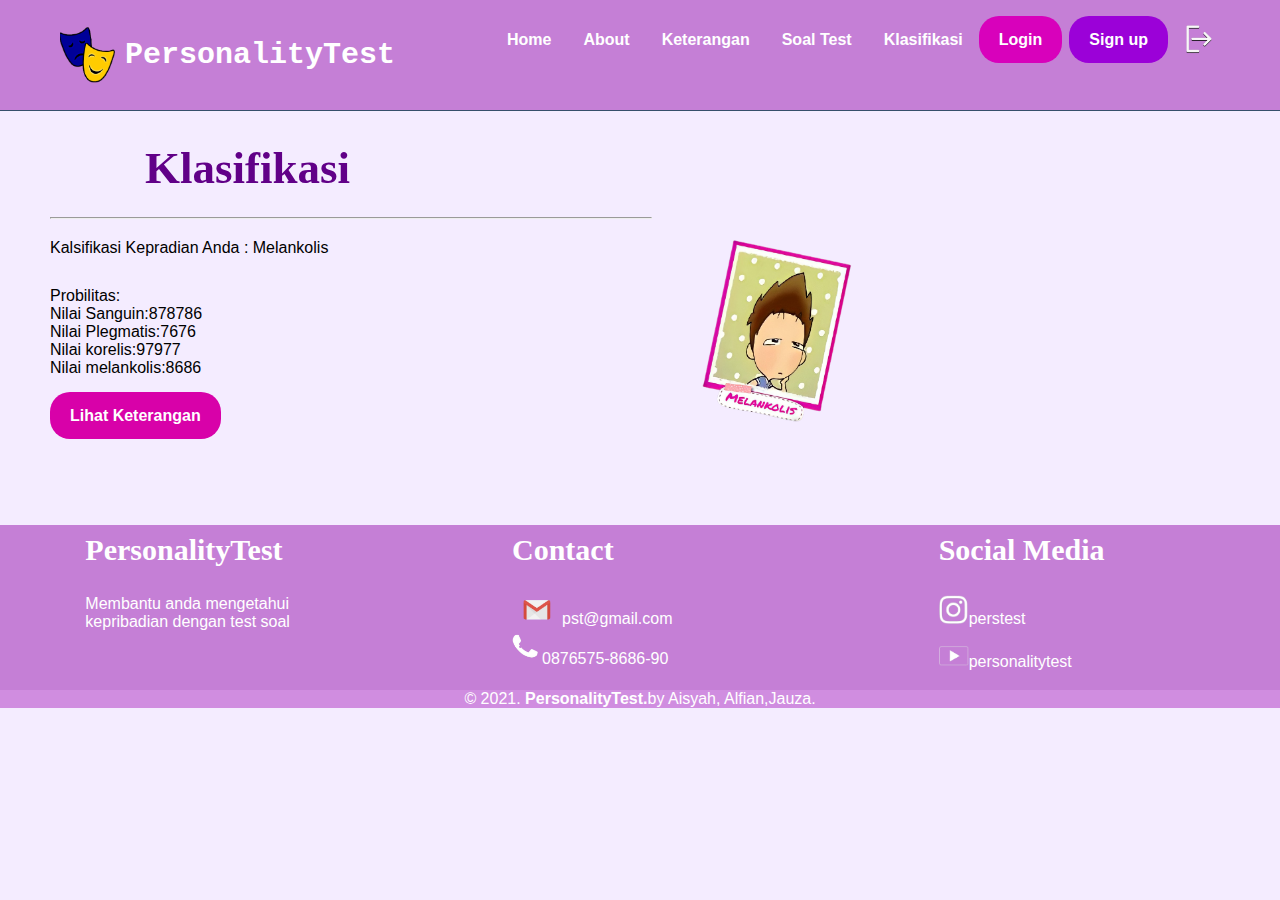
<file: klasifikasi.html>
<!DOCTYPE html>
<html lang="en">

<head>
    <meta charset="UTF-8">
    <meta name="viewport" content="width=device-width, initial-scale=1.0">
    <title>PersonalityTest</title>
    <link rel="stylesheet" href="style.css">
    <style>

    </style>
</head>

<body style="background-color: rgb(244, 236, 255);">
    <nav>
        <div class="wrapper" style="background-color: rgb(197, 127, 214);">
            <div class="logo">
                <a href=''><img src="images/logo.png" alt="" width="55px" style="margin-left: 50px;"><span style="font-family: 'Courier New', Courier, monospace;color:white;">PersonalityTest</span></a>
            </div>
            <div class="menu">
                <ul>
                    <li><a href="index.html #home">Home</a></li>
                    <li><a href="index.html#courses">About</a></li>
                    <li><a href="index.html#tutors">Keterangan</a></li>
                    <li><a href="soaltest.html">Soal Test</a></li>
                    <li><a href="klasifikasi.html">Klasifikasi</a></li>
                    <li><a href="login.html" class="tbl-biru" style="background-color: rgb(216, 1, 187);">Login</a></li>
                    <li><a href="signup.html" class="tbl-biru" style="background-color: rgb(155, 1, 216);margin-left:7px">Sign up</a></li>
                    <li>
                        <a href="index.html#home"><img src="images/logout.png" alt="" width="30px" style="margin-top: 23px;"></a>
                    </li>

                </ul>
            </div>
        </div>
    </nav>


    <section id="klasifikasi" style="background-color: rgb(244, 236, 255);">

        <div class="klasifikasi">
            <marquee direction="right" behavior="slide" scrollamount="115" width="300px">
                <h2 style="color: rgb(97, 0, 136);margin-top:2rem">Klasifikasi</h2>
            </marquee>
            <hr width="600px">



            <p>Kalsifikasi Kepradian Anda : Melankolis</p>
            <p>Probilitas:
                <br> Nilai Sanguin:878786
                <br>Nilai Plegmatis:7676
                <br>Nilai korelis:97977
                <br>Nilai melankolis:8686
            </p>
            <span class="blink">  <p><a href="index.html#melankolis" class="tbl-pink" style="background-color: rgb(216, 1, 169);">Lihat Keterangan</a></p></span>

        </div>
        <img src="images/melankolis.png" style="height:50% ;margin-top:8rem;width:150px">
    </section>





    <div id="contact " style="background-color: rgb(197, 127, 214);">
        <div class="wrapper ">
            <div class="footer ">
                <div class="footer-section ">
                    <h3>PersonalityTest</h3>
                    Membantu anda mengetahui kepribadian dengan test soal
                </div>
                <div class="footer-section ">
                    <h3>Contact</h3>

                    <img src="images/email.png" alt="" width="50px;"><a href="" style="color:white">pst@gmail.com</a><br>
                    <img src="images/tlp.png" alt="" width="30px;"><a href="" style="color:white">0876575-8686-90</a>
                </div>

                <div class="footer-section ">
                    <h3>Social Media</h3>
                    <img src="images/ig.png" alt="" width="30px"><a href="" style="color:white">perstest</a><br><br>
                    <img src="images/yt.png" alt="" width="30px"><a href="" style="color:white">personalitytest</a>
                </div>
            </div>
        </div>
    </div>

    <div id="copyright ">
        <div class="wrapper " style="  color: white;
            background-color: rgb(208, 141, 224);   text-align: center;">
            &copy; 2021. <b>PersonalityTest.</b>by Aisyah, Alfian,Jauza.
        </div>
    </div>

</body>
</file>
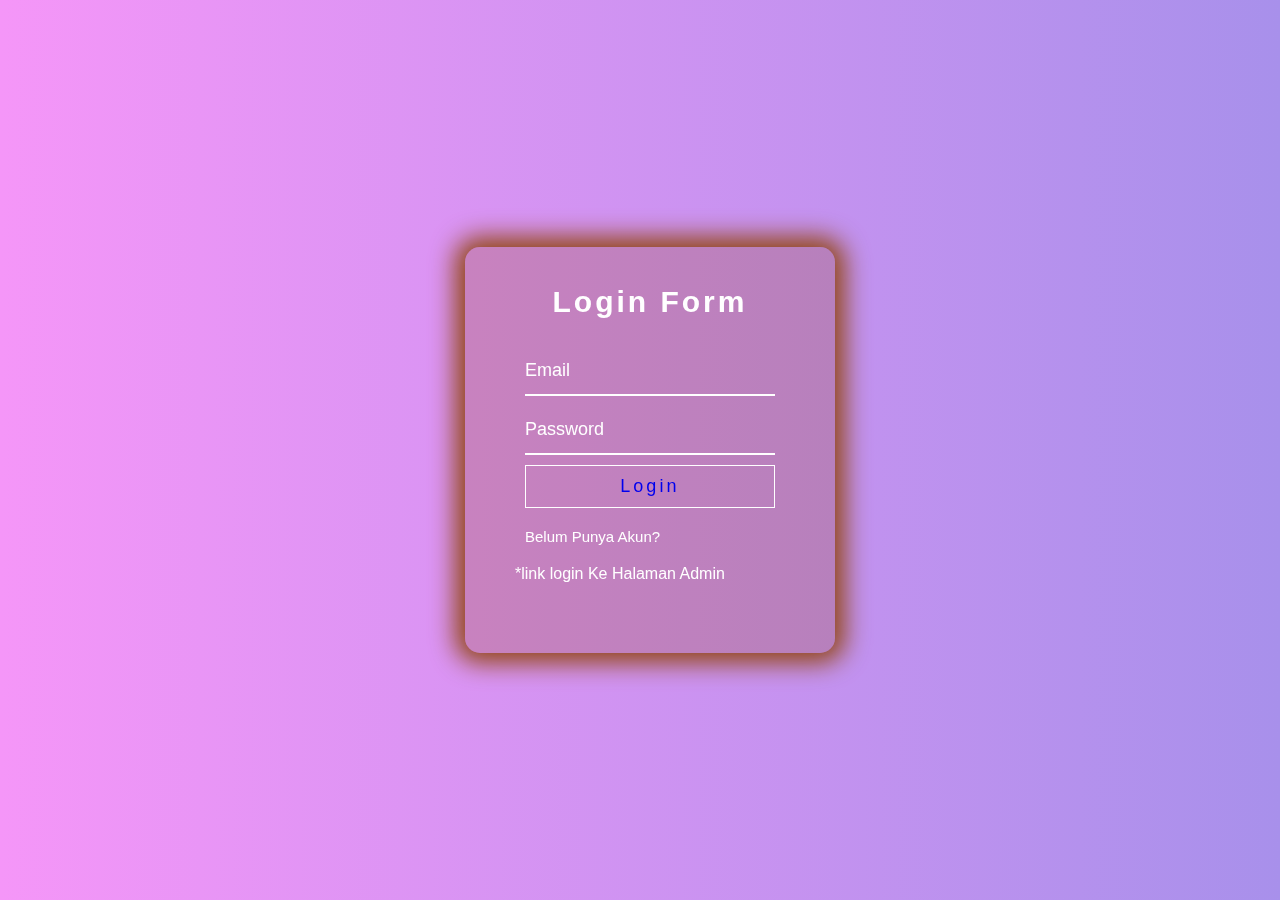
<file: login.html>
<!DOCTYPE html>
<html lang="en">

<head>
    <meta charset="UTF-8">
    <title>PersonalityTest|Login</title>

    <link href="style.css" rel="stylesheet">
</head>

<body>

    <div class="animation-area">
        <ul class="box-area">
            <li></li>
            <li></li>
            <li></li>
            <li></li>
            <li></li>
            <li></li>
        </ul>
    </div>


    <div class="login">


        <h2>Login Form</h2>
        <form method="POST" action="">


            <div class="box-login">

                <input id="email" type="email" placeholder="Email" class="form-control" name="email" value="">


                </span>
            </div>

            <div class="box-login">

                <input id="password" placeholder="Password" type="password" name="password">
                <span class="invalid-feedback" role="alert">
              
            </span>
            </div>

            <button type="submit" name="login" class="btn-login"><a href="dashboard.html">Login</a></button>
            <div class="bottom">
                <a href="signup.html">Belum Punya Akun?</a>
            </div>


        </form>
        <div>
            <p style="color:white">*link login Ke Halaman Admin</p>
        </div>
    </div>



</body>

</html>
</file>
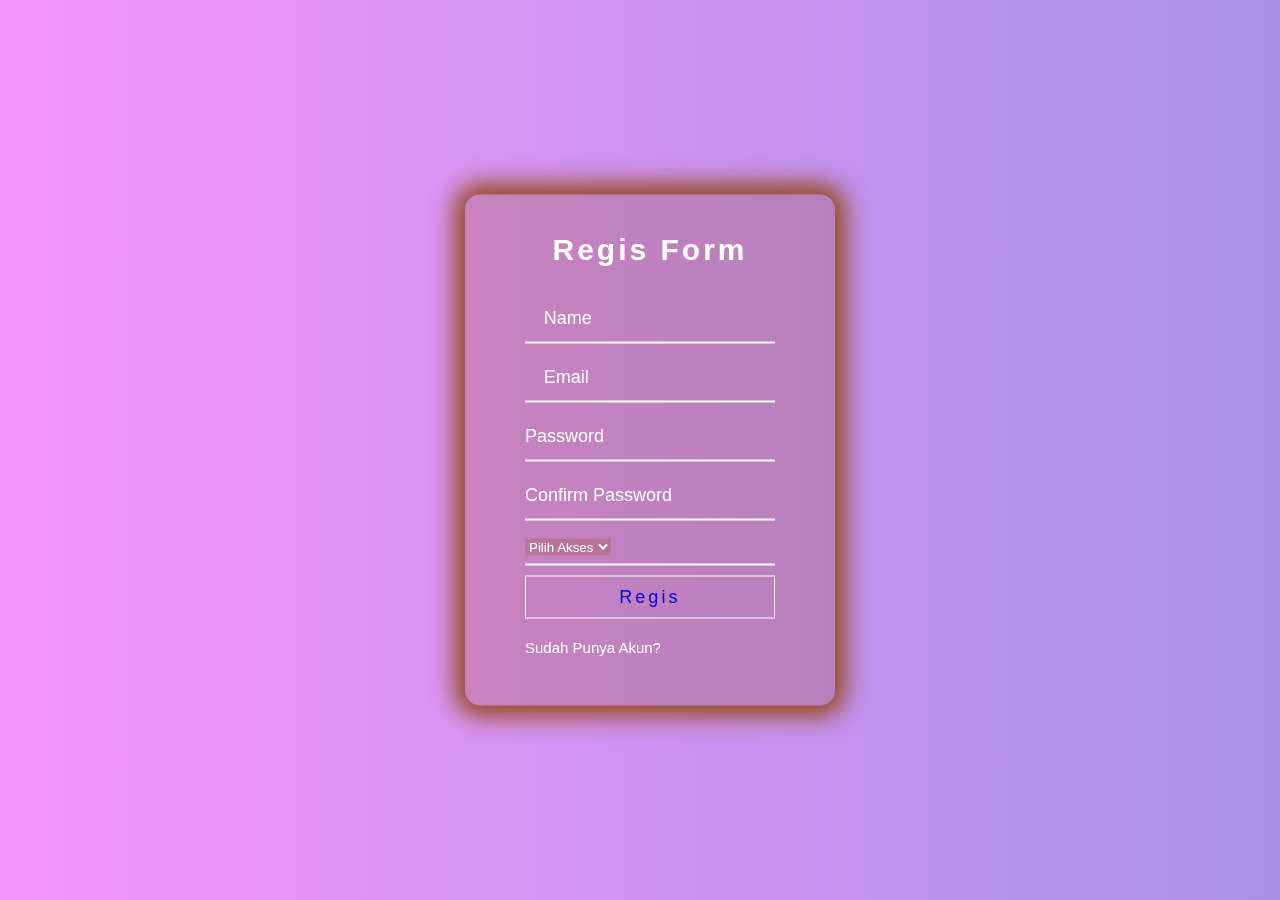
<file: signup.html>
<!DOCTYPE html>

<html lang="en">

<head>
    <meta charset="UTF-8">
    <title>PersonalityTest|Login</title>

    <link href="style.css" rel="stylesheet">
</head>

<body>

    <div class="animation-area">
        <ul class="box-area">
            <li></li>
            <li></li>
            <li></li>
            <li></li>
            <li></li>
            <li></li>
        </ul>
    </div>


    <div class="login">


        <h2>Regis Form</h2>
        <form method="POST" action="">


            <div class="box-login">
                <i class="fas fa-user"></i>
                <input id="name" type="text" placeholder="Name" class="form-control" name="name" value="" autocomplete="" autofocus>

                <strong></strong>
                </span>
            </div>

            <div class="box-login">
                <i class="fas fa-envelope-open-text"></i>
                <input id="email" type="email" placeholder="Email" class="form-controlr" name="" value="" autocomplete="">

                <strong></strong>
                </span>
            </div>

            <div class="box-login">

                <input id="password" type="password" placeholder="Password" class="form-control" name="" autocomplete="">

                <strong></strong>
                </span>
            </div>
            <div class="box-login">

                <input id="password-confirm" type="password" placeholder="Confirm Password" class="form-control" name="" autocomplete="">
            </div>

            <div class="box-login">


                <select name="" class="form-control" style="background-color: rgba(146, 69, 17, 0.226);border:none;color:white;">
                    <option value="KOSONG">Pilih Akses</option>
                    <option value="1" style="color:black">User</option>
                    <option value="0" style="color:black">Admin</option>
                </select>

            </div>
            <button type="submit" name="register" class="btn-login"><a href="index.html">Regis</a></button>
            <div class="bottom">
                <a href="login.html">Sudah Punya Akun?</a>

            </div>
        </form>
    </div>

</body>

</html>
</file>
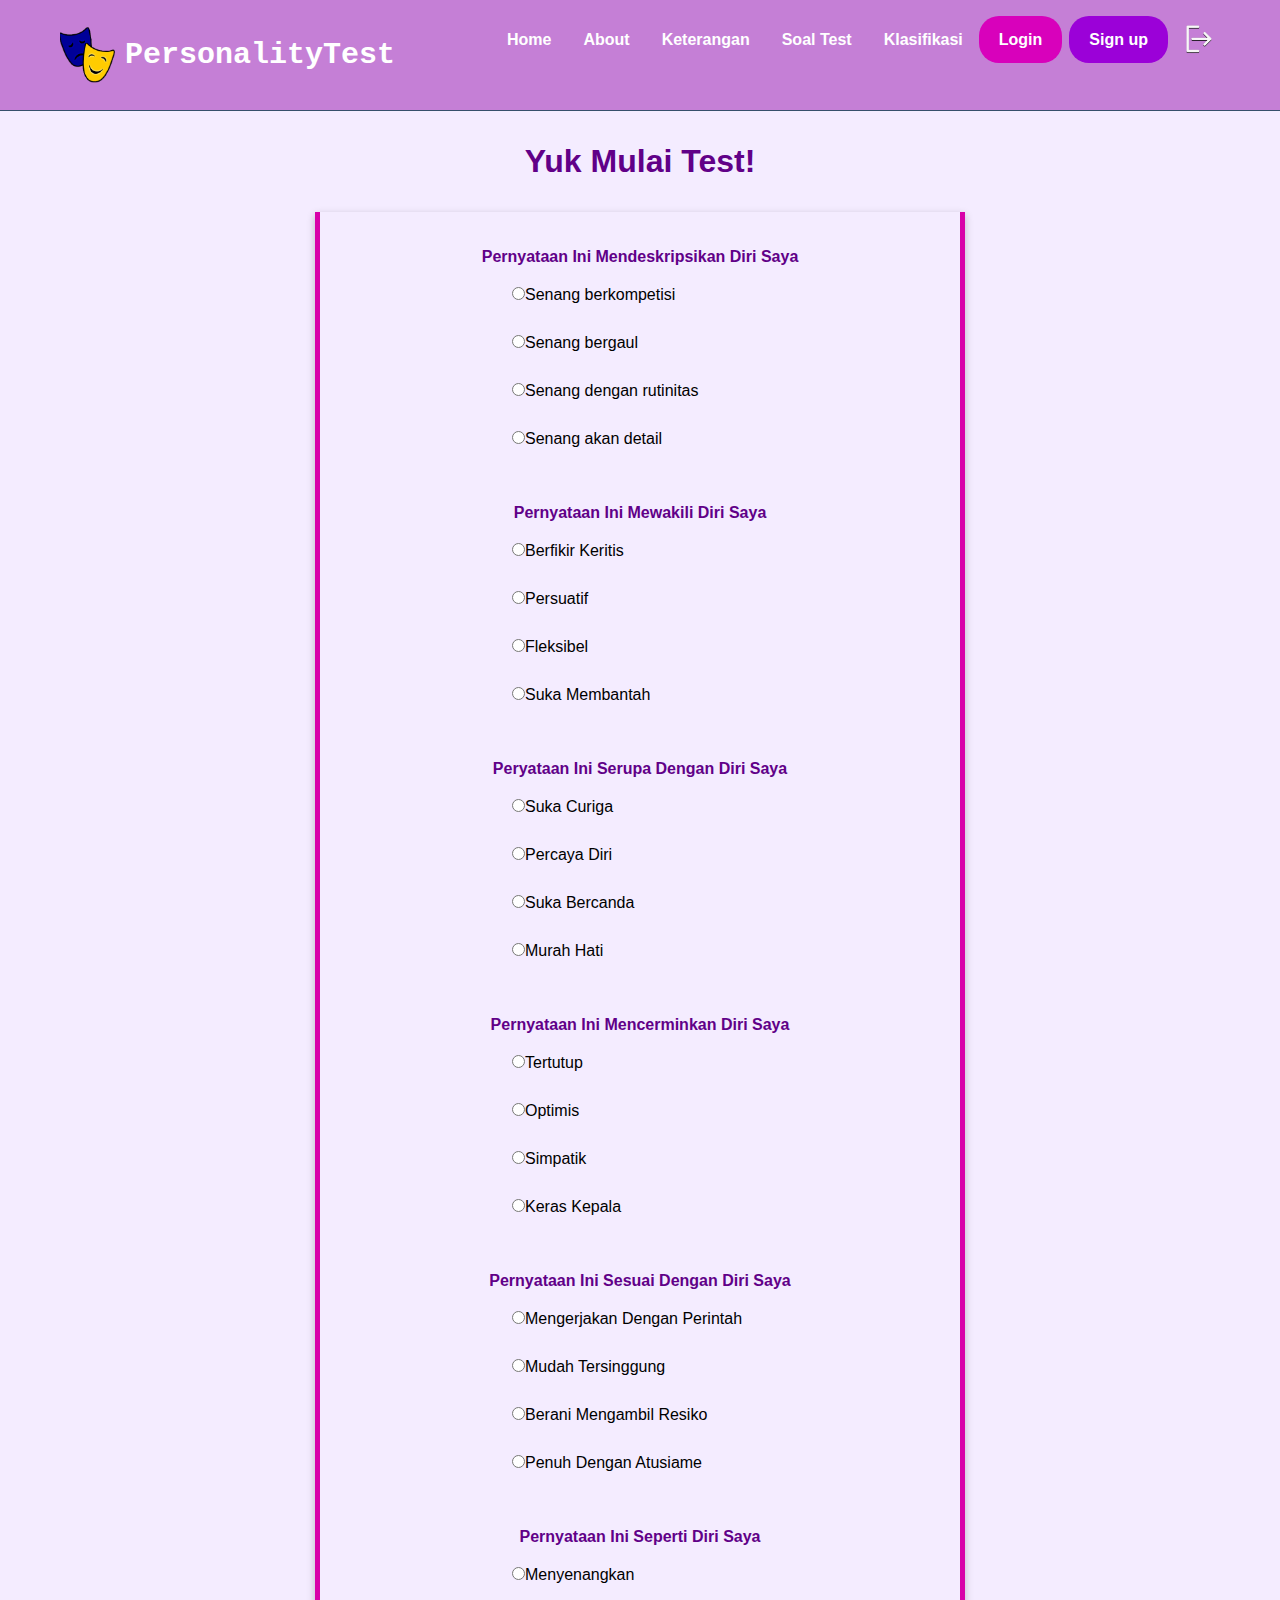
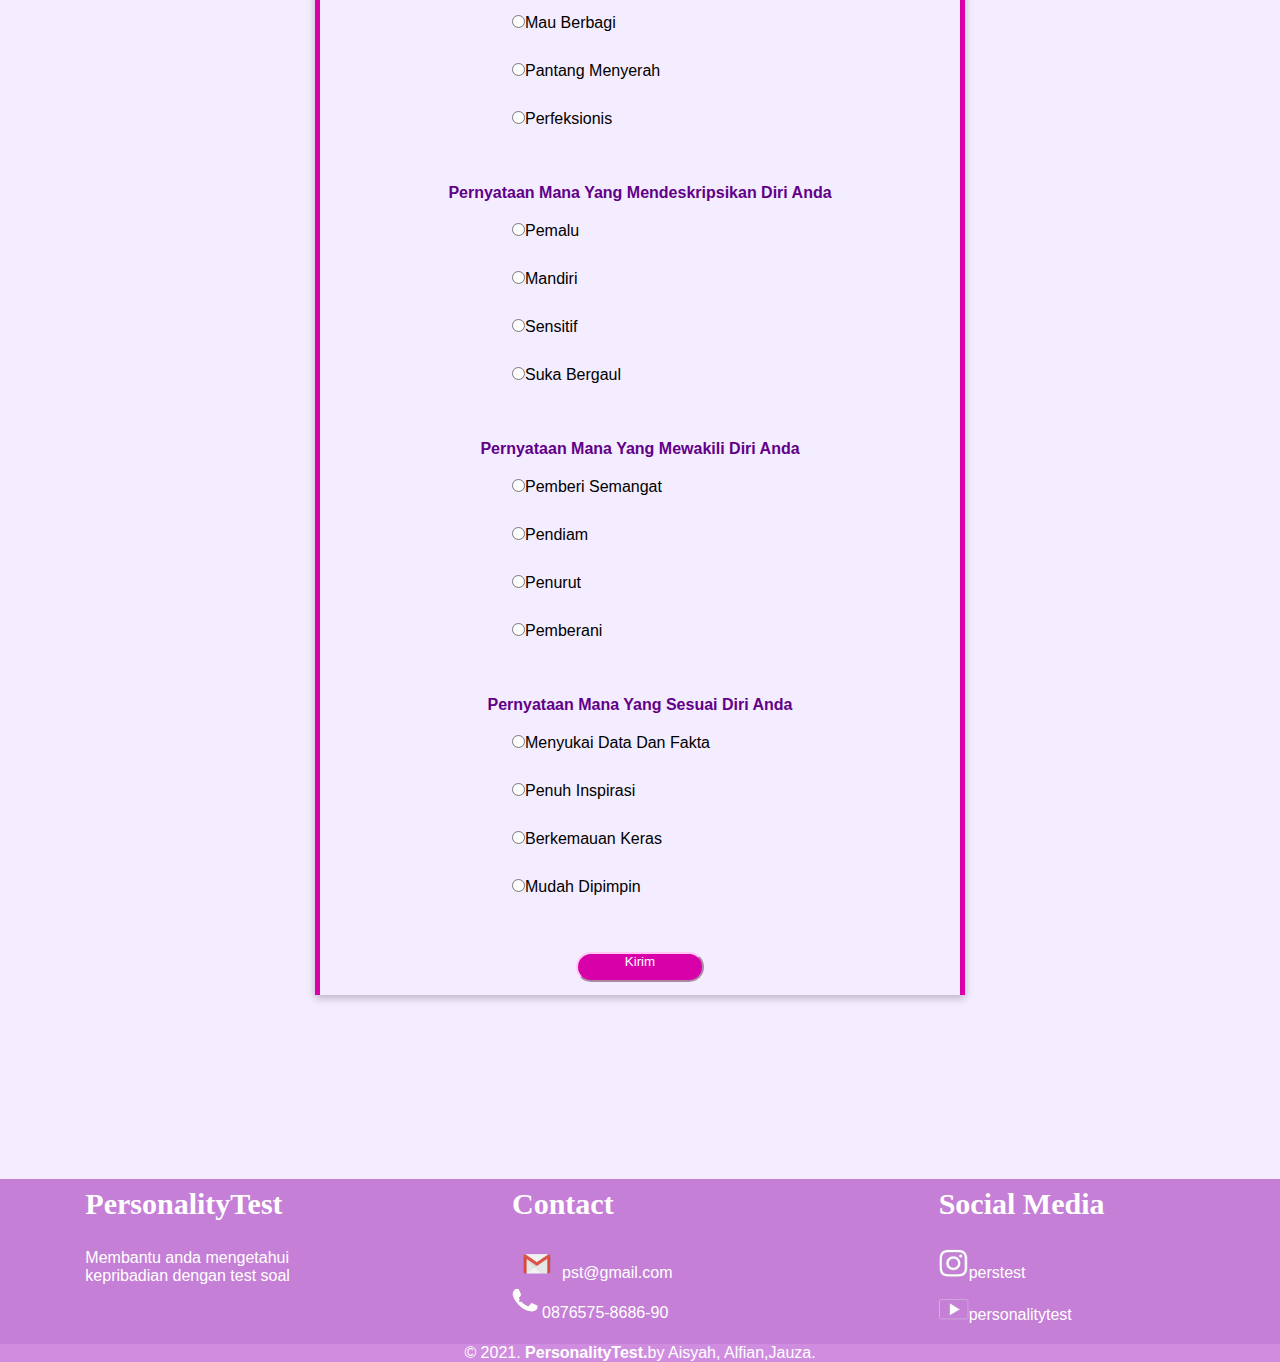
<file: soaltest.html>
<!DOCTYPE html>
<html lang="en">

<head>
    <meta charset="UTF-8">
    <meta name="viewport" content="width=device-width, initial-scale=1.0">
    <title>PersonalityTest</title>
    <link rel="stylesheet" href="style.css">
    <style>

    </style>
</head>

<body style="background-color: rgb(244, 236, 255);">
    <nav>
        <div class="wrapper" style="background-color: rgb(197, 127, 214);">
            <div class="logo">
                <a href=''><img src="images/logo.png" alt="" width="55px" style="margin-left: 50px;"><span style="font-family: 'Courier New', Courier, monospace;color:white;">PersonalityTest</span></a>
            </div>
            <div class="menu">
                <ul>
                    <li><a href="index.html #home">Home</a></li>
                    <li><a href="index.html#courses">About</a></li>
                    <li><a href="index.html#tutors">Keterangan</a></li>
                    <li><a href="soaltest.html">Soal Test</a></li>
                    <li><a href="klasifikasi.html">Klasifikasi</a></li>
                    <li><a href="login.html" class="tbl-biru" style="background-color: rgb(216, 1, 187);">Login</a></li>
                    <li><a href="signup.html" class="tbl-biru" style="background-color: rgb(155, 1, 216);margin-left:7px">Sign up</a></li>
                    <li>
                        <a href="index.html#home"><img src="images/logout.png" alt="" width="30px" style="margin-top: 23px;"></a>
                    </li>

                </ul>
            </div>
        </div>
    </nav>


    <div class="container">
        <div class="row">
            <span class="blink">
                <h1 style="margin-top:2rem; text-align:center;color: rgb(97, 0, 136);">Yuk Mulai Test!</h1>
            </span>
            <div class="box-1" tyle="background-color: rgb(247, 243, 255);">
                <form action="" method="">
                    <br>
                    <br>
                    <h4 style="color:rgb(97, 0, 136);">Pernyataan Ini Mendeskripsikan Diri Saya</h4>
                    <p><input type="radio" name="1" value="senang berkompetisi">Senang berkompetisi</p>
                    <p><input type="radio" name="1" value="senang bergaul">Senang bergaul</p>
                    <p><input type="radio" name="1" value="senang dengan rutinitas">Senang dengan rutinitas</p>
                    <p><input type="radio" name="1" value="senang akan detail">Senang akan detail</p>
                    <br>
                    <br>
                    <h4 style="color:rgb(97, 0, 136);">Pernyataan Ini Mewakili Diri Saya</h4>
                    <p><input type="radio" name="2" value="berfikir keritis">Berfikir Keritis</p>
                    <p><input type="radio" name="2" value="persuatif">Persuatif</p>
                    <p><input type="radio" name="2" value="fleksibel">Fleksibel</p>
                    <p><input type="radio" name="2" value="suka membantah">Suka Membantah</p>
                    <br>
                    <br>
                    <h4 style="color:rgb(97, 0, 136);">Peryataan Ini Serupa Dengan Diri Saya</h4>
                    <p><input type="radio" name="3" value="suka curiga">Suka Curiga</p>
                    <p><input type="radio" name="3" value="percaya diri">Percaya Diri</p>
                    <p><input type="radio" name="3" value="suka bercanda">Suka Bercanda</p>
                    <p><input type="radio" name="3" value="murah hati">Murah Hati</p>
                    <br>
                    <br>
                    <h4 style="color:rgb(97, 0, 136);">Pernyataan Ini Mencerminkan Diri Saya</h4>
                    <p><input type="radio" name="4" value="tertutup">Tertutup</p>
                    <p><input type="radio" name="4" value="optimis">Optimis</p>
                    <p><input type="radio" name="4" value="Simpatik">Simpatik</p>
                    <p><input type="radio" name="4" value="keras kepala ">Keras Kepala</p>
                    <br>
                    <br>
                    <h4 style="color:rgb(97, 0, 136);">Pernyataan Ini Sesuai Dengan Diri Saya</h4>
                    <p><input type="radio" name="5" value="mengerjakan dengan perintah">Mengerjakan Dengan Perintah</p>
                    <p><input type="radio" name="5" value="mudah tersinggung">Mudah Tersinggung</p>
                    <p><input type="radio" name="5" value="berani mengambil resiko">Berani Mengambil Resiko</p>
                    <p><input type="radio" name="5" value="penuh dengan atusiame ">Penuh Dengan Atusiame</p>
                    <br>
                    <br>
                    <h4 style="color:rgb(97, 0, 136);">Pernyataan Ini Seperti Diri Saya</h4>
                    <p><input type="radio" name="6" value="menyenangkan">Menyenangkan</p>
                    <p><input type="radio" name="6" value="mau berbagi">Mau Berbagi</p>
                    <p><input type="radio" name="6" value="pantang menyerah">Pantang Menyerah</p>
                    <p><input type="radio" name="6" value="perfeksionis ">Perfeksionis</p>
                    <br>
                    <br>
                    <h4 style="color:rgb(97, 0, 136);">Pernyataan Mana Yang Mendeskripsikan Diri Anda</h4>
                    <p><input type="radio" name="7" value="pemalu">Pemalu</p>
                    <p><input type="radio" name="7" value="mandiri">Mandiri</p>
                    <p><input type="radio" name="7" value="sensitif">Sensitif</p>
                    <p><input type="radio" name="7" value="suka bergaul ">Suka Bergaul</p>
                    <br>
                    <br>
                    <h4 style="color:rgb(97, 0, 136);">Pernyataan Mana Yang Mewakili Diri Anda</h4>
                    <p><input type="radio" name="8" value="pemberi semangat">Pemberi Semangat</p>
                    <p><input type="radio" name="8" value="pendiam">Pendiam</p>
                    <p><input type="radio" name="8" value="penurut">Penurut</p>
                    <p><input type="radio" name="8" value="pemberani">Pemberani</p>
                    <br>
                    <br>
                    <h4 style="color:rgb(97, 0, 136);">Pernyataan Mana Yang Sesuai Diri Anda</h4>
                    <p><input type="radio" name="8" value="menyukai data dan fakta">Menyukai Data Dan Fakta</p>
                    <p><input type="radio" name="8" value="penuh inspirasi">Penuh Inspirasi</p>
                    <p><input type="radio" name="8" value="berkemauan keras">Berkemauan Keras</p>
                    <p><input type="radio" name="8" value="mudah dipimpin">Mudah Dipimpin</p>
                    <br>
                    <br>
                    <button name="" type="submit" style="background-color:rgb(216, 1, 169);color:white; width:20%;border-color:rgb(255, 203, 244);border-radius:30px;height: 30px;margin-bottom: 2%;"> <a href="klasifikasi.html" style="color: white;">Kirim</a>
                    <br>
                    <br>
                </form>
            </div>
        </div>
    </div>
    <br>
    <br>
    <br>
    <br>

    <div id="contact " style="background-color: rgb(197, 127, 214);">
        <div class="wrapper ">
            <div class="footer ">
                <div class="footer-section ">
                    <h3>PersonalityTest</h3>
                    Membantu anda mengetahui kepribadian dengan test soal
                </div>
                <div class="footer-section ">
                    <h3>Contact</h3>

                    <img src="images/email.png" alt="" width="50px;"><a href="" style="color:white">pst@gmail.com</a><br>
                    <img src="images/tlp.png" alt="" width="30px;"><a href="" style="color:white">0876575-8686-90</a>
                </div>

                <div class="footer-section ">
                    <h3>Social Media</h3>
                    <img src="images/ig.png" alt="" width="30px"><a href="" style="color:white">perstest</a><br><br>
                    <img src="images/yt.png" alt="" width="30px"><a href="" style="color:white">personalitytest</a>
                </div>
            </div>
        </div>
    </div>

    <div id="copyright ">
        <div class="wrapper " style="  color: white;
            background-color: rgb(208, 141, 224);   text-align: center;">
            &copy; 2021. <b>PersonalityTest.</b>by Aisyah, Alfian,Jauza.
        </div>
    </div>

</body>
</file>
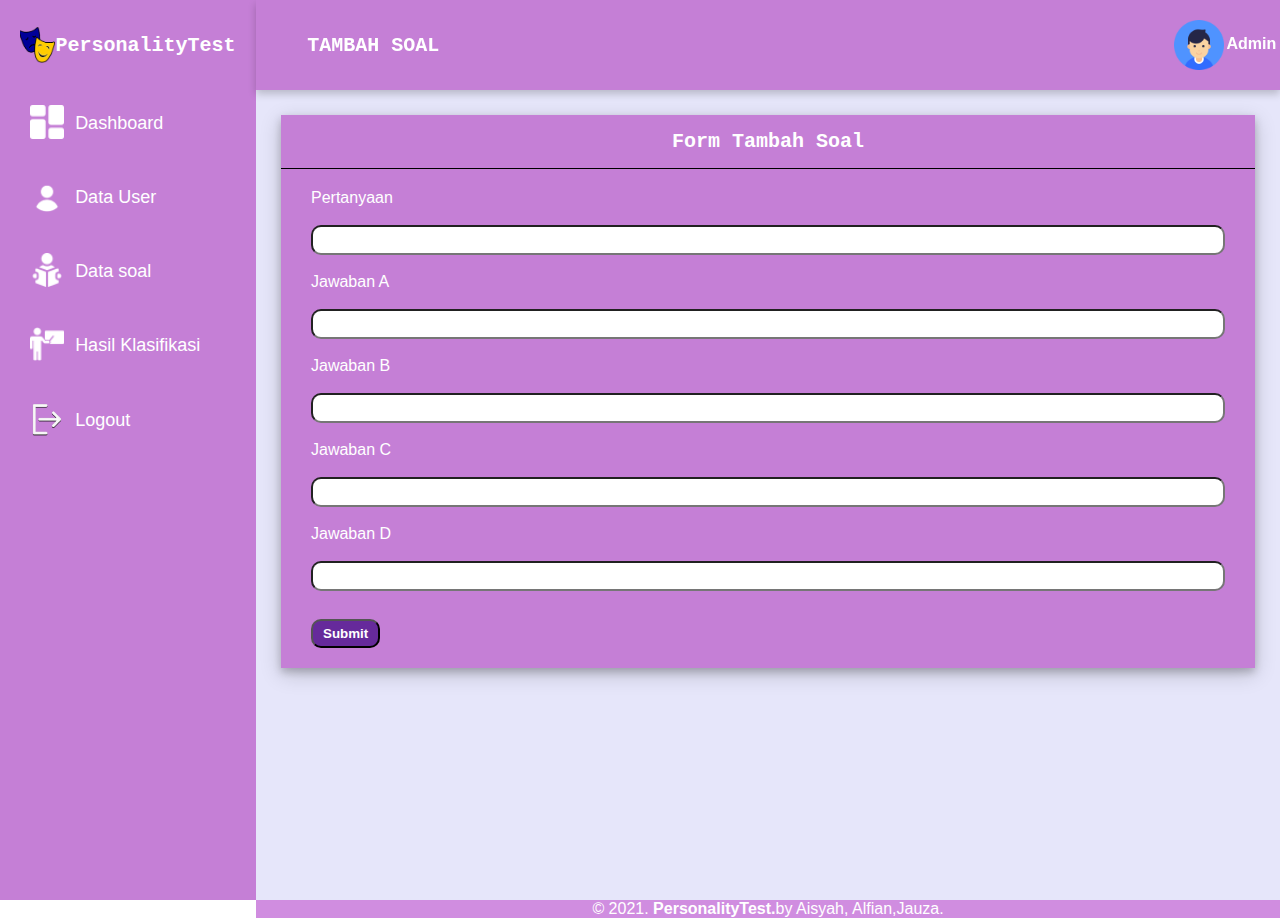
<file: tambahsoal.html>
<!DOCTYPE html>
<html lang="en">

<head>
    <meta charset="UTF-8">
    <meta http-equiv="X-UA-Compatible" content="IE=edge">
    <meta name="viewport" content="width=device-width, initial-scale=1.0">
    <link rel="stylesheet" href="styleadmin.css">
    <title>Admin PersonalityTest</title>
</head>

<body>
    <div class="side-menu">
        <div class="brand-name">
            <img src="images/logo.png" width="35px">
            <h1>PersonalityTest</h1>
        </div>
        <ul>
            <li><img src="images/dashboard (2).png" width="34px"><a href="dashboard.html">&nbsp; <span>Dashboard</span></a></li>
            <li><img src="images/userlogo.png" width="34px"><a href="datauser.html">&nbsp; <span>Data User</span></a></li>
            <li><img src="images/datasoal.png" width="34px"><a href="datasoal.html">&nbsp; <span>Data soal</span></a></li>
            <li><img src="images/klasifikasi.png" width="34px"><a href="hasilklasifikasi.html">&nbsp; <span>Hasil Klasifikasi</span></a></li>
            <li><img src="images/logout.png" width="34px"><a href="indexd.html">&nbsp; <span>Logout</span></a></li>
        </ul>
    </div>
    <div class="container">
        <div class="header">
            <div class="nav">
                <h1>TAMBAH SOAL</h1>
                <div class="user">
                    <div class="img-case">
                        <p><b>Admin</b></p>
                        <img src="images/admin.png" alt="">
                    </div>
                </div>
            </div>
        </div>
        <div class="content">
            <div class="content-2">
                <div class="table-user">
                    <div class="title">
                        <h2>Form Tambah Soal</h2>
                    </div>
                    <form action="datasoal.html" style="margin: 20px 30px 20px 30px;">
                        <label for="name" style="color: white;">Pertanyaan</label><br><br>
                        <input type="text" id="name" name="name" style="width: 100%; height: 30px; border-radius: 10px;"><br><br>
                        <label for="name" style="color: white;">Jawaban A</label><br><br>
                        <input type="text" id="name" name="name" style="width: 100%; height: 30px; border-radius: 10px;"><br><br>
                        <label for="name" style="color: white;">Jawaban B</label><br><br>
                        <input type="text" id="name" name="name" style="width: 100%; height: 30px; border-radius: 10px;"><br><br>
                        <label for="name" style="color: white;">Jawaban C</label><br><br>
                        <input type="text" id="name" name="name" style="width: 100%; height: 30px; border-radius: 10px;"><br><br>
                        <label for="name" style="color: white;">Jawaban D</label><br><br>
                        <input type="text" id="name" name="name" style="width: 100%; height: 30px; border-radius: 10px;"><br><br>
                        <button style="color: white; background: #662a9b; border-radius: 10px; margin-top: 10px; padding: 5px 10px 5px 10px; cursor: pointer; font-weight: bold;"><a href="datasoal.html">Submit</a></button>
                    </form>
                </div>
            </div>
        </div>
        <div id="copyright ">
            <div class="wrapper " style="  color: white;
            background-color: rgb(208, 141, 224);   text-align: center;">
                &copy; 2021. <b>PersonalityTest.</b>by Aisyah, Alfian,Jauza.
            </div>
        </div>
    </div>
</body>

</html>
</file>
<file: style.css>
* {
    text-decoration: none;
    margin: 0px;
    padding: 0px;
}

body {
    margin: 0px;
    padding: 0px;
    font-family: 'Open Sans', sans-serif;
    overflow-x: hidden;
}

.wrapper {
    width: 100%;
    margin: auto;
    position: relative;
}

.wrapper .logo img {
    margin: 10px 10px;
}

.logo a {
    font-size: 30px;
    font-weight: 800;
    float: left;
    font-family: -apple-system, BlinkMacSystemFont, 'Segoe UI', Roboto, Oxygen, Ubuntu, Cantarell, 'Open Sans', 'Helvetica Neue', sans-serif;
    color: #364f6b;
    height: 10vh;
    display: flex;
    align-items: center;
    justify-content: center;
    padding: 10px;
}

.menu {
    float: right;
    margin-right: 50px;
}

nav {
    width: 100%;
    margin: auto;
    display: flex;
    line-height: 80px;
    position: sticky;
    position: -webkit-sticky;
    top: 0;
    background: #FFFFFF;
    z-index: 1;
    border-bottom: 1px solid #364f6b;
}

nav ul {
    list-style-type: none;
    margin: 0;
    padding: 0;
    overflow: hidden;
}

nav ul li {
    float: left;
}

nav ul li a {
    color: white;
    font-weight: bold;
    text-align: center;
    padding: 0px 16px 0px 16px;
    text-decoration: none;
}

nav ul li a:hover {
    text-decoration: underline;
}

section {
    margin: auto;
    display: flex;
}

.kolom {
    margin-top: 100px;
    margin-bottom: 50px;
    margin-right: 50px;
    margin-left: 50px;
}

.kolom .deskripsi {
    font-size: 20px;
    font-weight: bold;
    font-family: 'comic sans ms';
    color: #364f6b;
}

h2 {
    font-family: 'comic sans ms';
    font-weight: 800;
    font-size: 45px;
    margin-bottom: 20px;
    color: #364f6b;
    width: 100%;
    line-height: 50px;
}

a.tbl-biru {
    background: #3f72af;
    border-radius: 20px;
    margin-top: 20px;
    padding: 15px 20px 15px 20px;
    color: #FFFFFF;
    cursor: pointer;
    font-weight: bold;
}

a.tbl-biru:hover {
    background: #fc5185;
    text-decoration: none;
}

a.tbl-pink {
    background: #fc5185;
    border-radius: 20px;
    margin-top: 20px;
    padding: 15px 20px 15px 20px;
    color: #FFFFFF;
    cursor: pointer;
    font-weight: bold;
}

a.tbl-pink:hover {
    background: #3f72af;
    text-decoration: none;
}

p {
    margin: 10px 0px 10px 0px;
    padding: 10px 0px 10px 0px;
}

.tengah {
    text-align: center;
    width: 100%;
}

.tutor-list {
    width: 100%;
    position: relative;
    display: flex;
    flex-wrap: wrap;
}

.kartu-tutor {
    width: 20%;
    margin: 0 auto;
}

.kartu-tutor img {
    width: 10%;
    border-radius: 50%;
}

.kartu-tutor p {
    font-family: 'comic sans ms';
    font-weight: 800;
    font-size: 25px;
    text-align: center;
    color: #364f6b;
}

#contact {
    background: #dedede;
    padding: 50px 0px 50px 0px;
}

.footer {
    width: 100%;
    position: relative;
    display: flex;
    flex-wrap: wrap;
    margin: auto;
    margin-top: 5rem;
}

.footer-section {
    width: 20%;
    margin: 0 auto;
    color: #ffffff;
    margin-bottom: 20px;
}

h3 {
    font-family: 'comic sans ms';
    font-weight: 800;
    font-size: 30px;
    margin-bottom: 20px;
    color: #ffffff;
    width: 100%;
    line-height: 50px;
}

#copyright {
    text-align: center;
    width: 100%;
    padding: 50px 0px 50px 0px;
    margin-top: 50px;
}

@media screen and (max-width: 991.98px) {
    .wrapper {
        width: 90%;
    }
    .logo a {
        display: block;
        width: 100%;
        text-align: center;
    }
    nav .menu {
        width: 100%;
        margin: 0;
    }
    nav .menu ul {
        text-align: center;
        margin: auto;
        line-height: 60px;
    }
    nav .menu ul li {
        display: inline-block;
        float: none;
    }
    section {
        display: block;
    }
    section img {
        display: block;
        width: 100%;
        height: auto;
    }
    .kartu-tutor {
        width: 50%;
    }
    .kartu-partner {
        width: 50%;
    }
}

.animasi-teks {
    font-size: 29px;
    width: 100%;
    white-space: nowrap;
    overflow: hidden;
    -webkit-animation: typing 5s steps(70, end)infinite;
    animation: animasi-ketik 5s steps(70, end)infinite;
}

@keyframes animasi-ketik {
    from {
        width: 0;
    }
}

@-webkit-keyframes animasi-ketik {
    from {
        width: 0;
    }
}

.blink {
    animation: blink-animation 1s steps(5, start) infinite;
    -webkit-animation: blink-animation 1s steps(5, start) infinite;
}

@keyframes blink-animation {
    to {
        visibility: hidden;
    }
}

@-webkit-keyframes blink-animation {
    to {
        visibility: hidden;
    }
}

.img-hover-zoom {
    width: 100%;
    max-width: 500px;
    height: 300px;
    overflow: hidden;
    margin-bottom: 20px;
}

.img-hover-zoom img {
    transition: transform .5s ease;
    object-fit: cover;
    width: 100%;
    max-width: 500px;
    height: 300px;
}

.img-hover-zoom:hover img {
    transform: scale(1.5);
}

.box-1 {
    width: 80%;
    margin: auto;
    position: relative;
    box-shadow: rgba(0, 0, 0, 0.24) 0px 3px 8px;
    width: 50%;
    text-align: center;
    margin-top: 2rem;
    margin-bottom: 2rem;
    border-right: 5px solid rgb(216, 1, 169);
    border-left: 5px solid rgb(216, 1, 169);
    ;
}

.box-1 p {
    text-align: left;
    margin-left: 30%;
}

.klasifikasi {
    margin-right: 50px;
    margin-left: 50px;
}

* {
    margin: 0;
    padding: 0;
}

.animation-area {
    background: linear-gradient(to left, rgb(168, 144, 235), rgb(245, 150, 248));
    width: 100%;
    height: 100vh;
}

.box-area {
    position: absolute;
    top: 0;
    left: 0;
    width: 100%;
    height: 100%;
    overflow: hidden;
}

.box-area li {
    position: absolute;
    display: block;
    list-style: none;
    width: 25px;
    height: 25px;
    background: rgba(255, 255, 255, 0.2);
    animation: animate 20s linear infinite;
    bottom: -150px;
}

.box-area li:nth-child(1) {
    left: 86%;
    width: 80px;
    height: 80px;
    animation-delay: 0s;
}

.box-area li:nth-child(2) {
    left: 12%;
    width: 30px;
    height: 30px;
    animation-delay: 1.5s;
    animation-duration: 10s;
}

.box-area li:nth-child(3) {
    left: 70%;
    width: 100px;
    height: 100px;
    animation-delay: 5.5s;
}

.box-area li:nth-child(4) {
    left: 42%;
    width: 150px;
    height: 150px;
    animation-delay: 0s;
    animation-duration: 15s;
}

.box-area li:nth-child(5) {
    left: 65%;
    width: 40px;
    height: 40px;
    animation-delay: 0s;
}

.box-area li:nth-child(6) {
    left: 15%;
    width: 110px;
    height: 110px;
    animation-delay: 3.5s;
}

@keyframes animate {
    0% {
        transform: translateY(0) rotate(0deg);
        opacity: 1;
    }
    100% {
        transform: translateY(-800px) rotate(360deg);
        opacity: 0;
    }
}

.login {
    position: fixed;
    top: 50%;
    left: 45%;
    transform: translate(-30%, -50%);
    background: rgba(146, 69, 17, 0.226);
    padding: 50px;
    width: 270px;
    box-shadow: 0px 0px 25px 10px rgba(146, 69, 17, 0.979);
    border-radius: 15px;
}

.login h2 {
    text-align: center;
    color: white;
    font-size: 30px;
    font-family: sans-serif;
    letter-spacing: 3px;
    padding-top: 0;
    margin-top: -20px;
}

.box-login {
    display: flex;
    justify-content: space-between;
    margin: 10px;
    border-bottom: 2px solid white;
    padding: 8px 0;
}

.box-login i {
    font-size: 23px;
    color: white;
    padding: 5px 0;
}

.box-login input {
    width: 85%;
    padding: 5px 0;
    background: none;
    border: none;
    outline: none;
    color: white;
    font-size: 18px;
}

.box-login input::placeholder {
    color: white;
}

.btn-login .box-login input:hover {
    background: rgba(10, 10, 10, s 0.5);
}

.btn-login {
    margin-left: 10px;
    margin-bottom: 20px;
    background: none;
    border: 1px solid white;
    width: 92.5%;
    padding: 10px;
    color: white;
    font-size: 18px;
    letter-spacing: 3px;
    cursor: pointer;
}

.btn-login:hover {
    background: rgba(12, 30, 15, 0.5);
}

.bottom {
    margin-left: 10px;
    margin-right: 10px;
    display: flex;
    justify-content: space-between;
}

.bottom a {
    color: white;
    font-size: 15px;
    text-decoration: none;
}

.bottom a:hover {
    text-decoration: underline;
}
</file>
<file: styleadmin.css>
* {
    margin: 0;
    padding: 0;
    box-sizing: border-box;
    font-family: "Open Sans", sans-serif;
}

body {
    min-height: 100vh;
}

a {
    text-decoration: none;
    font-family: Arial, Helvetica, sans-serif;
    color: white;
}

li {
    list-style: none;
}

h1,
h2 {
    font-family: "Courier New", Courier, monospace;
    font-size: 20px;
    color: white;
}

h3 {
    color: white;
    font-family: "Courier New", Courier, monospace;
}

span {
    font-size: 18px;
}

.title {
    display: flex;
    align-items: center;
    justify-content: center;
    padding: 15px 10px;
    border-bottom: 1px solid black;
}

table {
    padding: 10px;
    border-color: rgb(0, 0, 0);
}

th {
    text-align: left;
    padding: 10px;
    color: white;
    font-family: "Times New Roman", Times, serif;
    font-size: 25px;
    text-align: center;
}

td {
    text-align: left;
    padding: 10px;
    color: white;
    font-family: "Times New Roman", Times, serif;
    font-size: 20px;
}

.side-menu {
    position: fixed;
    background: rgb(197, 127, 214);
    width: 20vw;
    min-height: 100vh;
    display: flex;
    flex-direction: column;
}

.side-menu .brand-name {
    height: 10vh;
    display: flex;
    align-items: center;
    justify-content: center;
    padding: 10px;
}

.side-menu li {
    font-size: 20px;
    padding: 15px 30px;
    color: white;
    display: flex;
    align-items: center;
    margin-bottom: 10px;
}

.side-menu li:hover {
    background: violet;
    color: rgb(197, 127, 214);
}

.container {
    position: absolute;
    right: 0;
    width: 80vw;
    height: 100vh;
}

.container .header {
    position: fixed;
    top: 0;
    right: 0;
    width: 80vw;
    height: 10vh;
    background: rgb(197, 127, 214);
    display: flex;
    align-items: center;
    justify-content: center;
    box-shadow: 0 4px 8px 0 rgba(0, 0, 0, 0.2);
    z-index: 1;
}

.container .header .nav {
    width: 90%;
    display: flex;
    align-items: center;
}

.container .header .nav .user {
    flex: 3;
    display: flex;
    justify-content: space-between;
    align-items: center;
}

.container .header .nav .user img {
    width: 40px;
    height: 40px;
}

.container .header .nav .user .img-case {
    position: relative;
    width: 50px;
    height: 50px;
    margin-left: 93%;
}

.container .header .nav .user .img-case p {
    font-size: medium;
    font-family: Arial, Helvetica, sans-serif;
    color: white;
    margin-left: 53px;
    margin-top: 15px;
}

.container .header .nav .user .img-case img {
    position: absolute;
    top: 0;
    left: 0;
    width: 100%;
    height: 100%;
}

.container .content {
    position: relative;
    background: lavender;
    margin-top: 10vh;
    min-height: 90vh;
}

.container .content .cards {
    padding: 20px 15px;
    display: flex;
    align-items: center;
    justify-content: space-between;
    flex-wrap: wrap;
}

.container .content .cards .card {
    font-size: 30px;
    width: 290px;
    height: 170px;
    background: rgb(197, 127, 214);
    margin: 10px 10px;
    display: flex;
    align-items: center;
    justify-content: space-around;
    box-shadow: 0 4px 8px 0 rgba(0, 0, 0, 0.2), 0 6px 20px 0 rgba(0, 0, 0, 0.19);
}

.row h1 {
    color: rgb(140, 39, 165);
}

.row h4 {
    color: rgb(140, 39, 165);
    font-size: medium;
}

.container .content .row .card {
    border: 8px solid rgb(197, 127, 214);
    text-align: center;
    font-size: 30px;
    width: 60rem;
    height: 300px;
    background: lavender;
    margin: 50px 20px;
    box-shadow: 0 4px 8px 0 rgba(0, 0, 0, 0.2), 0 6px 20px 0 rgba(0, 0, 0, 0.19);
}

.container .content .content-2 {
    min-height: 60vh;
    display: flex;
    justify-content: space-around;
    align-items: flex-start;
    flex-wrap: wrap;
}

.container .content .content-2 .table-user {
    min-height: 50vh;
    width: 100%;
    background: rgb(197, 127, 214);
    margin: 25px 25px;
    box-shadow: 0 4px 8px 0 rgba(0, 0, 0, 0.2), 0 6px 20px 0 rgba(0, 0, 0, 0.19);
    display: flex;
    flex-direction: column;
}

@media screen and (max-width: 1050px){
    .side-menu li {
        font-size: 18px;
    }
}

@media screen and (max-width: 940px) {
    .side-menu li span {
        display: none;
    }
    .side-menu {
        align-items: center;
    }

    .side-menu li img {
        width: 40px;
        height: 40px;
    }
}

@media screen and (max-width: 536px) {
    .brand-name h1 {
        font-size: 11px;
    }
    .container .content .cards {
        justify-content: center;
    }
    .side-menu li img {
        width: 30px;
        height: 30px;
    }
    .container .content .content-2 .table-user table th:nth-child(2),
    .container .content .content-2 .table-user table td:nth-child(2){
        display: none;
    }
}
</file>
